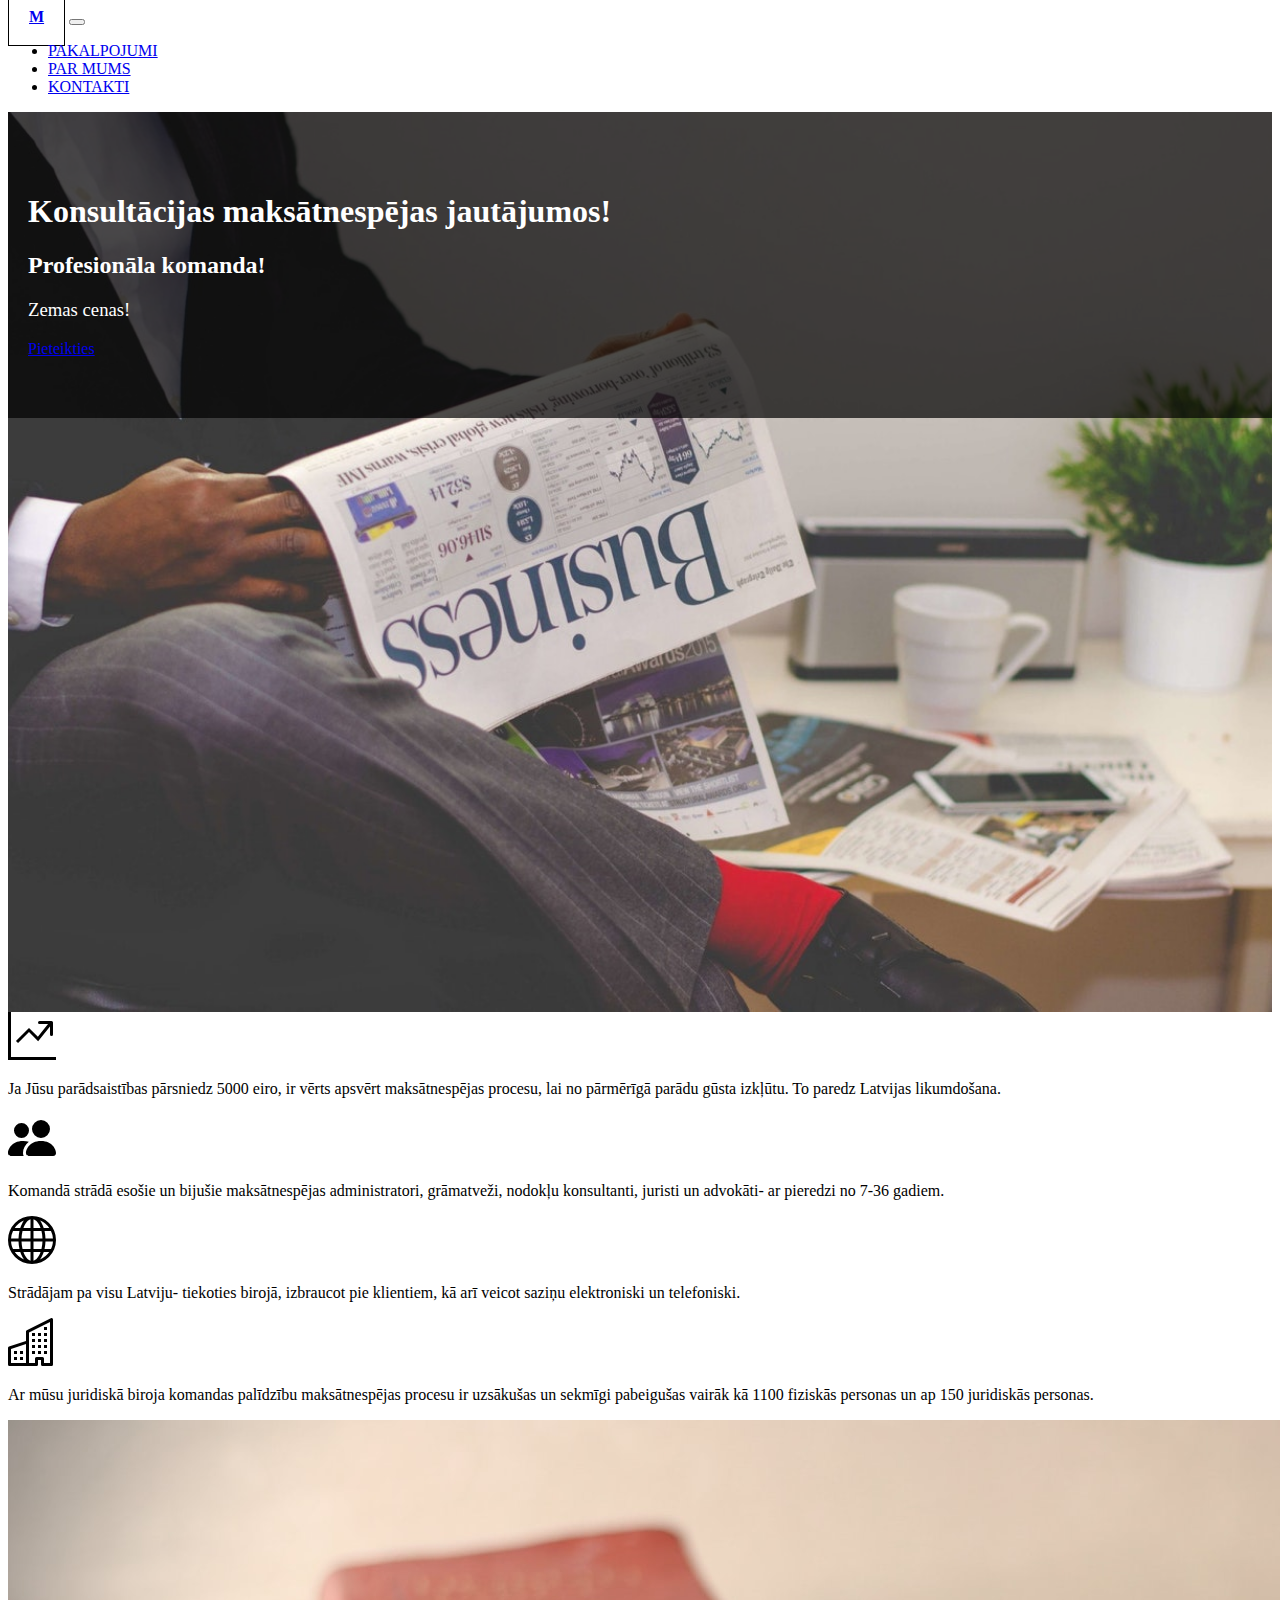
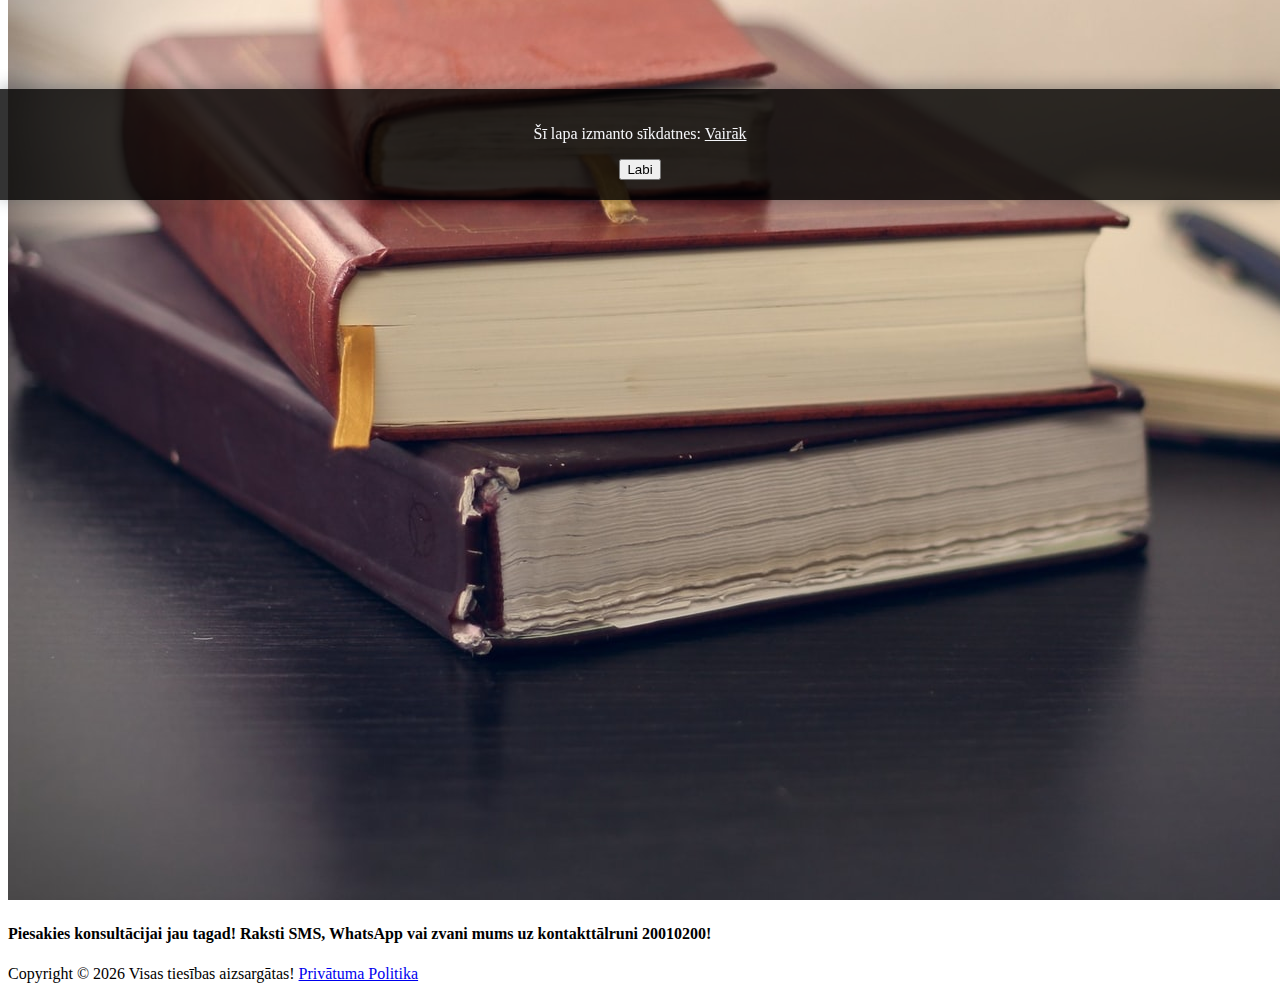
<file: index.html>
<!doctype html>
<html lang="lv">

<head>
    <!-- Required meta tags -->
    <meta charset="utf-8">
    <meta name="viewport" content="width=device-width, initial-scale=1, shrink-to-fit=no">

    <meta name="description"
        content="Kredītu, nodokļu  un citu parādu dzēšana , ja parādsaitības pārsniedz 5000eur. Maksātnespēja fiziskām un juridiskām personām no a-z. Profesionāla komanda un garantēts rezultāts. Bezmaksas konsultācijas. Katrai problēmai ir savs risinājums!">

    <meta name="keywords"
        content="Maksātnespēja, maksātnespējas, maksātnespējas pakalpojumi, maksātnespējas process, kredīti, kredītu apvienošana, uzņēmumu likvidācija, uzņēmumu dibināšana , SIA likvidācija, Uzņēmuma maksātnespēja, SIA maksātnespēja, grāmatvedības pakalpjumi, juridiskā palīdzība">

    <meta property="og:title" content="Maksātnespējaspakalpojumi">

    <link rel="stylesheet" href="styles.css">


    <!-- Bootstrap CSS -->
    <link rel="stylesheet" href="https://stackpath.bootstrapcdn.com/bootstrap/4.5.0/css/bootstrap.min.css"
        integrity="sha384-9aIt2nRpC12Uk9gS9baDl411NQApFmC26EwAOH8WgZl5MYYxFfc+NcPb1dKGj7Sk" crossorigin="anonymous">


    <!-- Global site tag (gtag.js) - Google Analytics -->
    <script async src="https://www.googletagmanager.com/gtag/js?id=UA-174896705-1"></script>
    <script>
        window.dataLayer = window.dataLayer || [];
        function gtag() { dataLayer.push(arguments); }
        gtag('js', new Date());

        gtag('config', 'UA-174896705-1');
    </script>


    <title>Maksātnespējas pakalpojumi</title>
</head>

<body>

    <nav class="navbar navbar-expand-lg navbar-light bg-light">
        <a class="navbar-brand" href="#">M</a>
        <button class="navbar-toggler" type="button" data-toggle="collapse" data-target="#navbarSupportedContent"
            aria-controls="navbarSupportedContent" aria-expanded="false" aria-label="Toggle navigation">
            <span class="navbar-toggler-icon"></span>
        </button>

        <div class="collapse navbar-collapse" id="navbarSupportedContent">
            <ul class="navbar-nav mr-auto">
                <li class="nav-item active">
                    <a class="nav-link" href="./pakalpojumi.html">Pakalpojumi</a>
                </li>
                <li class="nav-item">
                    <a class="nav-link" href="./par-mums.html">Par mums</a>
                </li>
                <li class="nav-item">
                    <a class="nav-link" href="./kontakti.html">Kontakti</a>
                </li>
            </ul>

        </div>
    </nav>

    <div class="jumbotron text-center" id="cta">
        <div class="container" id="cta-content">
            <h1>Konsultācijas maksātnespējas jautājumos!</h1>
            <h2>Profesionāla komanda!</h2>
            <h3>Zemas cenas!</h3>
            <a href="#forma" class="btn btn-danger btn-lg mt-3">Pieteikties</a>
        </div>
    </div>

    <div class="container">
        <div class="row">
            <div class="col-md-4">
                <svg width="3em" height="3em" viewBox="0 0 16 16" class="bi bi-graph-up mb-4" fill="currentColor"
                    xmlns="http://www.w3.org/2000/svg">
                    <path d="M0 0h1v16H0V0zm1 15h15v1H1v-1z" />
                    <path fill-rule="evenodd"
                        d="M14.39 4.312L10.041 9.75 7 6.707l-3.646 3.647-.708-.708L7 5.293 9.959 8.25l3.65-4.563.781.624z" />
                    <path fill-rule="evenodd"
                        d="M10 3.5a.5.5 0 0 1 .5-.5h4a.5.5 0 0 1 .5.5v4a.5.5 0 0 1-1 0V4h-3.5a.5.5 0 0 1-.5-.5z" />
                </svg>
                <p>Ja Jūsu parādsaistības pārsniedz 5000 eiro, ir vērts apsvērt maksātnespējas procesu, lai no pārmērīgā
                    parādu gūsta
                    izkļūtu. To paredz Latvijas likumdošana.</p>
            </div>

            <div class="col-md-4">
                <svg width="3em" height="3em" viewBox="0 0 16 16" class="bi bi-people-fill mb-4" fill="currentColor"
                    xmlns="http://www.w3.org/2000/svg">
                    <path fill-rule="evenodd"
                        d="M7 14s-1 0-1-1 1-4 5-4 5 3 5 4-1 1-1 1H7zm4-6a3 3 0 1 0 0-6 3 3 0 0 0 0 6zm-5.784 6A2.238 2.238 0 0 1 5 13c0-1.355.68-2.75 1.936-3.72A6.325 6.325 0 0 0 5 9c-4 0-5 3-5 4s1 1 1 1h4.216zM4.5 8a2.5 2.5 0 1 0 0-5 2.5 2.5 0 0 0 0 5z" />
                </svg>
                <p>Komandā strādā esošie un bijušie maksātnespējas administratori, grāmatveži, nodokļu konsultanti,
                    juristi un advokāti- ar
                    pieredzi no 7-36 gadiem.</p>
            </div>

            <div class="col-md-4">
                <svg width="3em" height="3em" viewBox="0 0 16 16" class="bi bi-globe mb-4" fill="currentColor"
                    xmlns="http://www.w3.org/2000/svg">
                    <path fill-rule="evenodd"
                        d="M1.018 7.5h2.49c.03-.877.138-1.718.312-2.5H1.674a6.958 6.958 0 0 0-.656 2.5zM2.255 4H4.09a9.266 9.266 0 0 1 .64-1.539 6.7 6.7 0 0 1 .597-.933A7.024 7.024 0 0 0 2.255 4zM8 0a8 8 0 1 0 0 16A8 8 0 0 0 8 0zm-.5 1.077c-.67.204-1.335.82-1.887 1.855-.173.324-.33.682-.468 1.068H7.5V1.077zM7.5 5H4.847a12.5 12.5 0 0 0-.338 2.5H7.5V5zm1 2.5V5h2.653c.187.765.306 1.608.338 2.5H8.5zm-1 1H4.51a12.5 12.5 0 0 0 .337 2.5H7.5V8.5zm1 2.5V8.5h2.99a12.495 12.495 0 0 1-.337 2.5H8.5zm-1 1H5.145c.138.386.295.744.468 1.068.552 1.035 1.218 1.65 1.887 1.855V12zm-2.173 2.472a6.695 6.695 0 0 1-.597-.933A9.267 9.267 0 0 1 4.09 12H2.255a7.024 7.024 0 0 0 3.072 2.472zM1.674 11H3.82a13.651 13.651 0 0 1-.312-2.5h-2.49c.062.89.291 1.733.656 2.5zm8.999 3.472A7.024 7.024 0 0 0 13.745 12h-1.834a9.278 9.278 0 0 1-.641 1.539 6.688 6.688 0 0 1-.597.933zM10.855 12H8.5v2.923c.67-.204 1.335-.82 1.887-1.855A7.98 7.98 0 0 0 10.855 12zm1.325-1h2.146c.365-.767.594-1.61.656-2.5h-2.49a13.65 13.65 0 0 1-.312 2.5zm.312-3.5h2.49a6.959 6.959 0 0 0-.656-2.5H12.18c.174.782.282 1.623.312 2.5zM11.91 4a9.277 9.277 0 0 0-.64-1.539 6.692 6.692 0 0 0-.597-.933A7.024 7.024 0 0 1 13.745 4h-1.834zm-1.055 0H8.5V1.077c.67.204 1.335.82 1.887 1.855.173.324.33.682.468 1.068z" />
                </svg>
                <p>Strādājam pa visu Latviju- tiekoties birojā, izbraucot pie klientiem, kā arī veicot saziņu
                    elektroniski un telefoniski.</p>
            </div>

            <div class="col-md-12">

                <svg width="3em" height="3em" viewBox="0 0 16 16" class="bi bi-building mb-4" fill="currentColor"
                    xmlns="http://www.w3.org/2000/svg">
                    <path fill-rule="evenodd"
                        d="M14.763.075A.5.5 0 0 1 15 .5v15a.5.5 0 0 1-.5.5h-3a.5.5 0 0 1-.5-.5V14h-1v1.5a.5.5 0 0 1-.5.5h-9a.5.5 0 0 1-.5-.5V10a.5.5 0 0 1 .342-.474L6 7.64V4.5a.5.5 0 0 1 .276-.447l8-4a.5.5 0 0 1 .487.022zM6 8.694L1 10.36V15h5V8.694zM7 15h2v-1.5a.5.5 0 0 1 .5-.5h2a.5.5 0 0 1 .5.5V15h2V1.309l-7 3.5V15z" />
                    <path
                        d="M2 11h1v1H2v-1zm2 0h1v1H4v-1zm-2 2h1v1H2v-1zm2 0h1v1H4v-1zm4-4h1v1H8V9zm2 0h1v1h-1V9zm-2 2h1v1H8v-1zm2 0h1v1h-1v-1zm2-2h1v1h-1V9zm0 2h1v1h-1v-1zM8 7h1v1H8V7zm2 0h1v1h-1V7zm2 0h1v1h-1V7zM8 5h1v1H8V5zm2 0h1v1h-1V5zm2 0h1v1h-1V5zm0-2h1v1h-1V3z" />
                </svg>
                <p>Ar mūsu juridiskā biroja komandas palīdzību maksātnespējas procesu ir uzsākušas un sekmīgi pabeigušas
                    vairāk kā 1100
                    fiziskās personas un ap 150 juridiskās personas.</p>
            </div>
        </div>
    </div>

    <div class="container-fluid">
        <img src="./images/home_2.jpg" class="img-fluid" alt="Responsive image" id="home-visuals">
    </div>


    <div class="jumbotron">

        <div class="container mt-4" id="forma">
            <h4 class="text-center">Piesakies konsultācijai jau tagad! Raksti SMS, WhatsApp vai zvani mums uz kontakttālruni 20010200!</h4>
      
        </div>
    </div>

    <footer class="footer mb-4">
        <div class="container text-center">
            <span class="text-muted">Copyright ©
                <script>document.write(new Date().getFullYear())</script> Visas tiesības aizsargātas! <a
                    href="./privatuma-politika.html">Privātuma Politika</a></span>
        </div>
    </footer>

    <div class="container text-center cookie-container">
        <p>
            Šī lapa izmanto sīkdatnes:
            <a href="./cookie.html">Vairāk</a>
        </p>

        <button class="cookie-btn btn btn-danger">
            Labi
        </button>
    </div>




    <!-- Optional JavaScript -->
    <!-- jQuery first, then Popper.js, then Bootstrap JS -->
    <script src="https://code.jquery.com/jquery-3.5.1.slim.min.js"
        integrity="sha384-DfXdz2htPH0lsSSs5nCTpuj/zy4C+OGpamoFVy38MVBnE+IbbVYUew+OrCXaRkfj"
        crossorigin="anonymous"></script>
    <script src="https://cdn.jsdelivr.net/npm/popper.js@1.16.0/dist/umd/popper.min.js"
        integrity="sha384-Q6E9RHvbIyZFJoft+2mJbHaEWldlvI9IOYy5n3zV9zzTtmI3UksdQRVvoxMfooAo"
        crossorigin="anonymous"></script>
    <script src="https://stackpath.bootstrapcdn.com/bootstrap/4.5.0/js/bootstrap.min.js"
        integrity="sha384-OgVRvuATP1z7JjHLkuOU7Xw704+h835Lr+6QL9UvYjZE3Ipu6Tp75j7Bh/kR0JKI"
        crossorigin="anonymous"></script>

    <script src="./app.js"></script>

    <script>
        const checkboxOne = document.querySelector("input[name=checkbox-one]");

        checkboxOne.addEventListener("change", function () {
            if (this.checked) {
                localStorage.setItem("chechbox-one", "true");
            } else {
                alert("Neapstiprinot datu apstrādi, mēs nevarēsim ar jums sazināties!");
            }
        });
    </script>
</body>

</html>
</file>
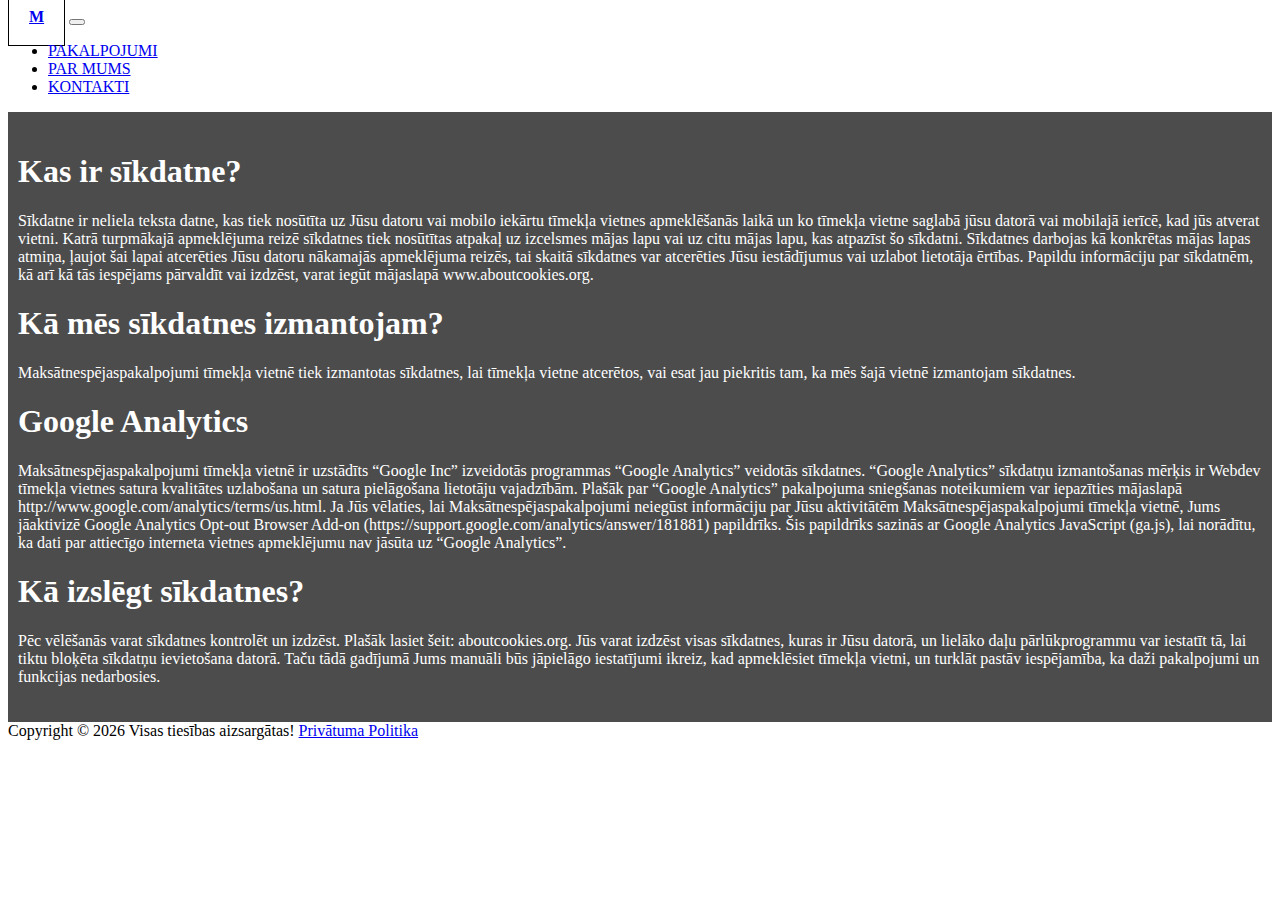
<file: cookie.html>
<!doctype html>
<html lang="lv">

<head>
    <!-- Required meta tags -->
    <meta charset="utf-8">
    <meta name="viewport" content="width=device-width, initial-scale=1, shrink-to-fit=no">

    <meta name="description"
        content="Kredītu, nodokļu  un citu parādu dzēšana , ja parādsaitības pārsniedz 5000eur. Maksātnespēja fiziskām un juridiskām personām no a-z. Profesionāla komanda un garantēts rezultāts. Bezmaksas konsultācijas. Katrai problēmai ir savs risinājums!">

    <meta name="keywords"
        content="Maksātnespēja, maksātnespējas, maksātnespējas pakalpojumi, maksātnespējas process, kredīti, kredītu apvienošana, uzņēmumu likvidācija, uzņēmumu dibināšana , SIA likvidācija, Uzņēmuma maksātnespēja, SIA maksātnespēja, grāmatvedības pakalpjumi, juridiskā palīdzība">

    <meta property="og:title" content="Maksātnespējaspakalpojumi">

    <link rel="stylesheet" href="styles.css">


    <!-- Bootstrap CSS -->
    <link rel="stylesheet" href="https://stackpath.bootstrapcdn.com/bootstrap/4.5.0/css/bootstrap.min.css"
        integrity="sha384-9aIt2nRpC12Uk9gS9baDl411NQApFmC26EwAOH8WgZl5MYYxFfc+NcPb1dKGj7Sk" crossorigin="anonymous">


    <!-- Global site tag (gtag.js) - Google Analytics -->
    <script async src="https://www.googletagmanager.com/gtag/js?id=UA-174896705-1"></script>
    <script>
        windo = window.dataLayer || [];
        function gtag() { dataLayer.push(arguments); }
        gtag('js', new Date());

        gtag('config', 'UA-174896705-1');
    </script>


    <title>Maksātnespējas pakalpojumi</title>
</head>

<body>

    <nav class="navbar navbar-expand-lg navbar-light bg-light">
        <a class="navbar-brand" href="./index.html">M</a>
        <button class="navbar-toggler" type="button" data-toggle="collapse" data-target="#navbarSupportedContent"
            aria-controls="navbarSupportedContent" aria-expanded="false" aria-label="Toggle navigation">
            <span class="navbar-toggler-icon"></span>
        </button>

        <div class="collapse navbar-collapse" id="navbarSupportedContent">
            <ul class="navbar-nav mr-auto">
                <li class="nav-item active">
                    <a class="nav-link" href="./pakalpojumi.html">Pakalpojumi</a>
                </li>
                <li class="nav-item">
                    <a class="nav-link" href="./par-mums.html">Par mums</a>
                </li>
                <li class="nav-item">
                    <a class="nav-link" href="./kontakti.html">Kontakti</a>
                </li>
            </ul>

        </div>
    </nav>

    <div class="container" id="cta-content-privacy">
        <h1>Kas ir sīkdatne?</h1>
        <p>Sīkdatne ir neliela teksta datne, kas tiek nosūtīta uz Jūsu datoru vai mobilo iekārtu tīmekļa vietnes
            apmeklēšanās laikā
            un ko tīmekļa vietne saglabā jūsu datorā vai mobilajā ierīcē, kad jūs atverat vietni. Katrā turpmākajā
            apmeklējuma reizē
            sīkdatnes tiek nosūtītas atpakaļ uz izcelsmes mājas lapu vai uz citu mājas lapu, kas atpazīst šo
            sīkdatni. Sīkdatnes
            darbojas kā konkrētas mājas lapas atmiņa, ļaujot šai lapai atcerēties Jūsu datoru nākamajās apmeklējuma
            reizēs, tai
            skaitā sīkdatnes var atcerēties Jūsu iestādījumus vai uzlabot lietotāja ērtības. Papildu informāciju par
            sīkdatnēm, kā
            arī kā tās iespējams pārvaldīt vai izdzēst, varat iegūt mājaslapā www.aboutcookies.org.</p>

        <h1>Kā mēs sīkdatnes izmantojam?</h1>

        <p>Maksātnespējaspakalpojumi tīmekļa vietnē tiek izmantotas sīkdatnes, lai tīmekļa vietne atcerētos, vai esat
            jau piekritis
            tam, ka mēs šajā
            vietnē izmantojam sīkdatnes.</p>

        <h1>Google Analytics</h1>

        <p>Maksātnespējaspakalpojumi tīmekļa vietnē ir uzstādīts “Google Inc” izveidotās programmas “Google
            Analytics” veidotās
            sīkdatnes. “Google
            Analytics” sīkdatņu izmantošanas mērķis ir Webdev tīmekļa vietnes satura kvalitātes uzlabošana un satura
            pielāgošana
            lietotāju vajadzībām. Plašāk par “Google Analytics” pakalpojuma sniegšanas noteikumiem var iepazīties
            mājaslapā
            http://www.google.com/analytics/terms/us.html.

            Ja Jūs vēlaties, lai Maksātnespējaspakalpojumi neiegūst informāciju par Jūsu aktivitātēm
            Maksātnespējaspakalpojumi tīmekļa
            vietnē, Jums
            jāaktivizē Google
            Analytics Opt-out Browser Add-on (https://support.google.com/analytics/answer/181881) papildrīks. Šis
            papildrīks sazinās
            ar Google Analytics JavaScript (ga.js), lai norādītu, ka dati par attiecīgo interneta vietnes
            apmeklējumu nav jāsūta uz
            “Google Analytics”.</p>

        <h1>Kā izslēgt sīkdatnes?</h1>

        <p>Pēc vēlēšanās varat sīkdatnes kontrolēt un izdzēst. Plašāk lasiet šeit: aboutcookies.org. Jūs varat
            izdzēst visas
            sīkdatnes, kuras ir Jūsu datorā, un lielāko daļu pārlūkprogrammu var iestatīt tā, lai tiktu bloķēta
            sīkdatņu ievietošana
            datorā. Taču tādā gadījumā Jums manuāli būs jāpielāgo iestatījumi ikreiz, kad apmeklēsiet tīmekļa
            vietni, un turklāt
            pastāv iespējamība, ka daži pakalpojumi un funkcijas nedarbosies.</p>
    </div>

    <footer class="footer mb-4">
        <div class="container text-center">
            <span class="text-muted">Copyright ©
                <script>document.write(new Date().getFullYear())</script> Visas tiesības aizsargātas! <a
                    href="./privatuma-politika.html">Privātuma Politika</a></span>
        </div>
    </footer>



    <!-- Optional JavaScript -->
    <!-- jQuery first, then Popper.js, then Bootstrap JS -->
    <script src="https://code.jquery.com/jquery-3.5.1.slim.min.js"
        integrity="sha384-DfXdz2htPH0lsSSs5nCTpuj/zy4C+OGpamoFVy38MVBnE+IbbVYUew+OrCXaRkfj"
        crossorigin="anonymous"></script>
    <script src="https://cdn.jsdelivr.net/npm/popper.js@1.16.0/dist/umd/popper.min.js"
        integrity="sha384-Q6E9RHvbIyZFJoft+2mJbHaEWldlvI9IOYy5n3zV9zzTtmI3UksdQRVvoxMfooAo"
        crossorigin="anonymous"></script>
    <script src="https://stackpath.bootstrapcdn.com/bootstrap/4.5.0/js/bootstrap.min.js"
        integrity="sha384-OgVRvuATP1z7JjHLkuOU7Xw704+h835Lr+6QL9UvYjZE3Ipu6Tp75j7Bh/kR0JKI"
        crossorigin="anonymous"></script>

    <script src="./app.js"></script>
</body>

</html>
</file>
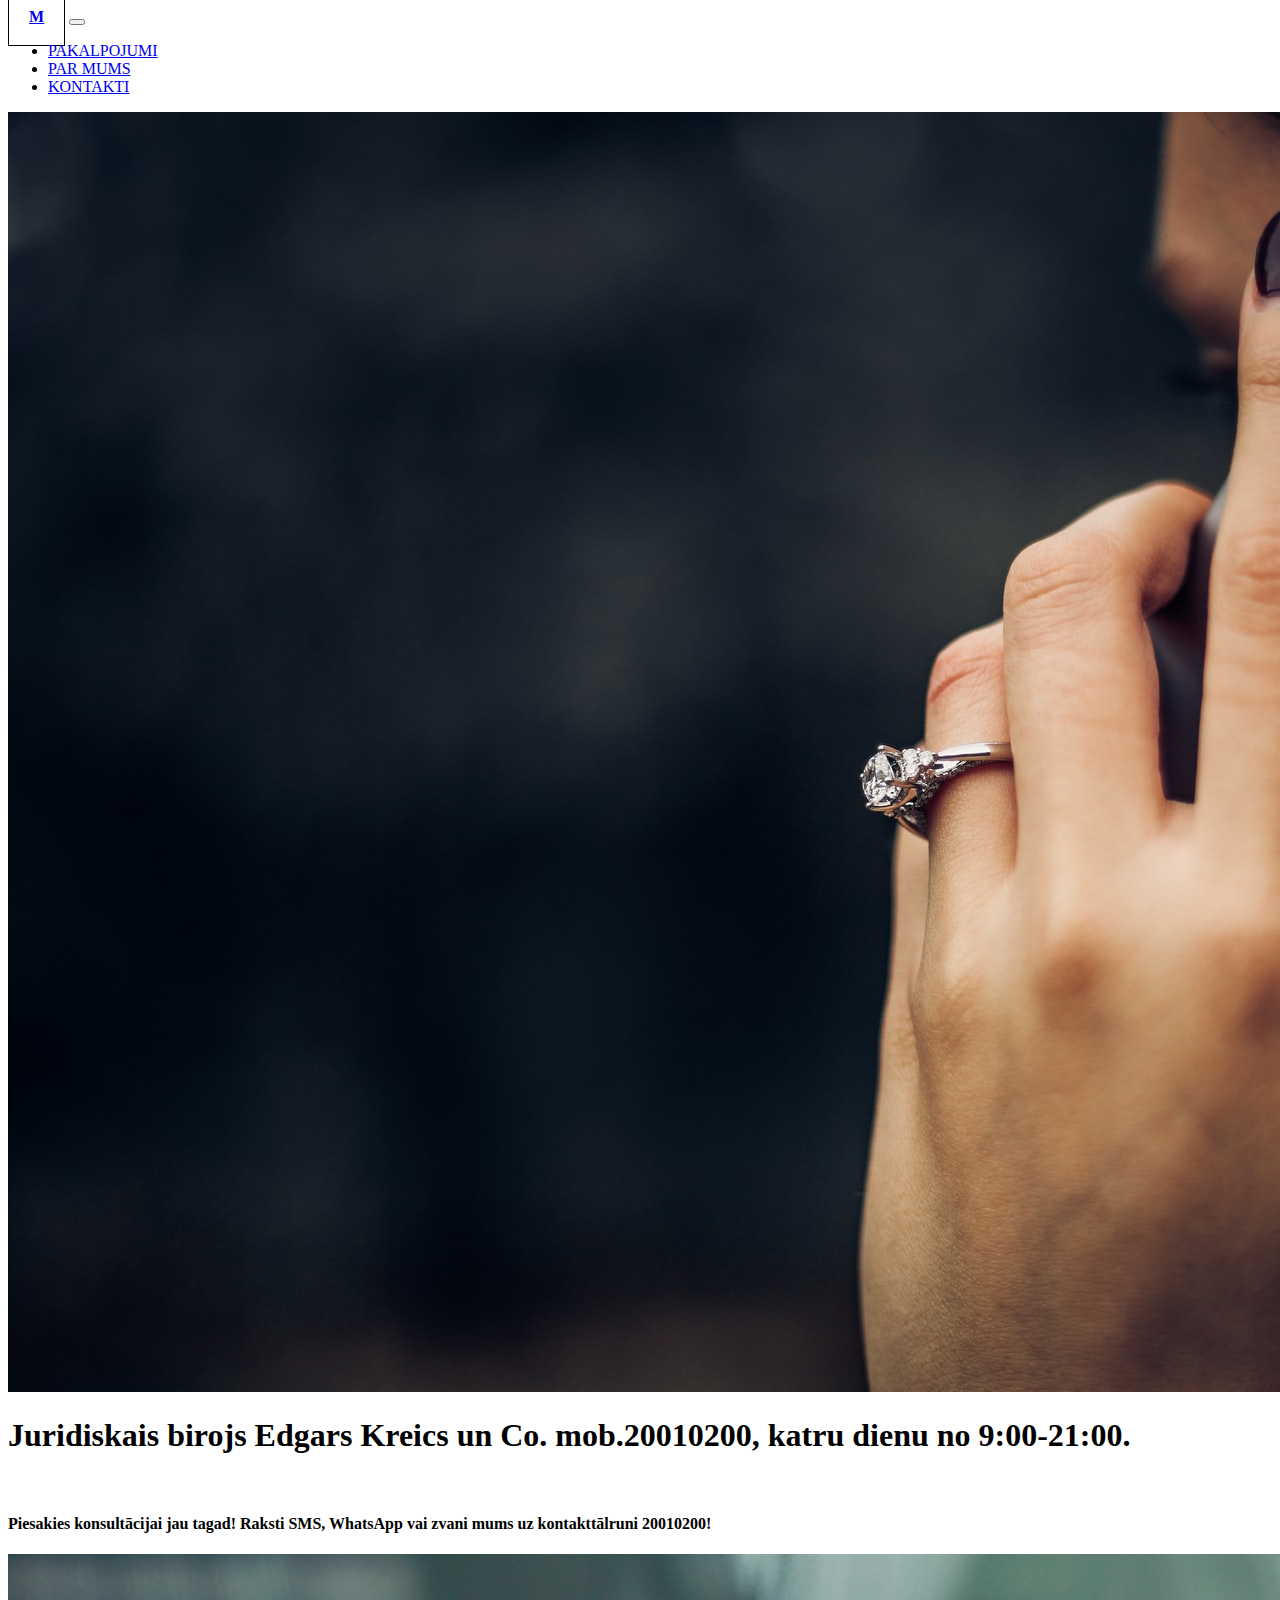
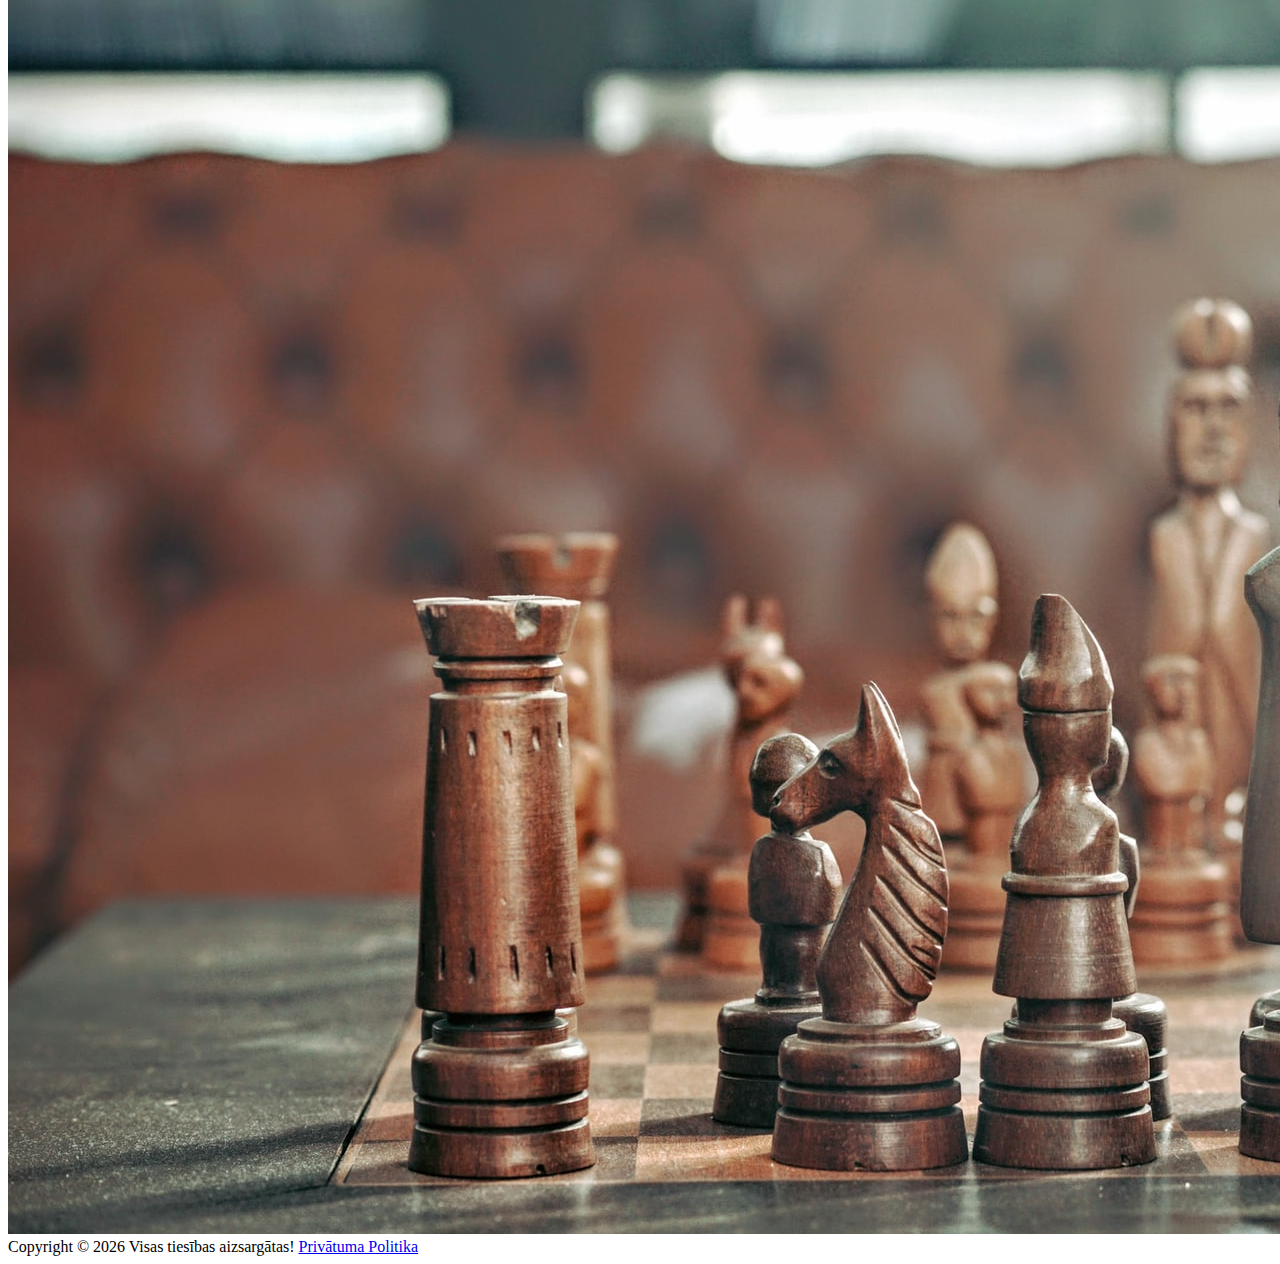
<file: kontakti.html>
<!doctype html>
<html lang="lv">

<head>
    <!-- Required meta tags -->
    <meta charset="utf-8">
    <meta name="viewport" content="width=device-width, initial-scale=1, shrink-to-fit=no">

    <link rel="stylesheet" href="styles.css">

    <meta name="description"
        content="Kredītu, nodokļu  un citu parādu dzēšana , ja parādsaitības pārsniedz 5000eur. Maksātnespēja fiziskām un juridiskām personām no a-z. Profesionāla komanda un garantēts rezultāts. Bezmaksas konsultācijas. Katrai problēmai ir savs risinājums!">

    <meta name="keywords"
        content="Maksātnespēja, maksātnespējas, maksātnespējas pakalpojumi, maksātnespējas process, kredīti, kredītu apvienošana, uzņēmumu likvidācija, uzņēmumu dibināšana , SIA likvidācija, Uzņēmuma maksātnespēja, SIA maksātnespēja, grāmatvedības pakalpjumi, juridiskā palīdzība">

    <meta property="og:title" content="Maksātnespējaspakalpojumi">


    <!-- Bootstrap CSS -->
    <link rel="stylesheet" href="https://stackpath.bootstrapcdn.com/bootstrap/4.5.0/css/bootstrap.min.css"
        integrity="sha384-9aIt2nRpC12Uk9gS9baDl411NQApFmC26EwAOH8WgZl5MYYxFfc+NcPb1dKGj7Sk" crossorigin="anonymous">

    <!-- Global site tag (gtag.js) - Google Analytics -->
    <script async src="https://www.googletagmanager.com/gtag/js?id=UA-174896705-1"></script>
    <script>
        dataLayer = window.dataLayer || [];
        function gtag() { dataLayer.push(arguments); }
        gtag('js', new Date());

        gtag('config', 'UA-174896705-1');
    </script>


    <title>Maksātnespējas pakalpojumi - Pakalpojumi</title>
</head>

<body>

    <nav class="navbar navbar-expand-lg navbar-light bg-light">
        <a class="navbar-brand" href="./index.html">M</a>
        <button class="navbar-toggler" type="button" data-toggle="collapse" data-target="#navbarSupportedContent"
            aria-controls="navbarSupportedContent" aria-expanded="false" aria-label="Toggle navigation">
            <span class="navbar-toggler-icon"></span>
        </button>

        <div class="collapse navbar-collapse" id="navbarSupportedContent">
            <ul class="navbar-nav mr-auto">
                <li class="nav-item">
                    <a class="nav-link" href="./pakalpojumi.html">Pakalpojumi</a>
                </li>
                <li class="nav-item">
                    <a class="nav-link" href="./par-mums.html">Par mums</a>
                </li>
                <li class="nav-item active">
                    <a class="nav-link" href="#">Kontakti</a>
                </li>
            </ul>

        </div>
    </nav>

    <img src="./images/contacts-image.jpg" class="img-fluid" alt="Responsive image">

    <div class="container mt-5 mb-5">
<!--         <div class="jumbotron">
            <h1 class="mb-5">Kontakti</h1>

            <h5 class="mb-4">SIA "Maksātnespējas pakalpojumi"
            </h5>

            <h5 class="mb-4">Reģistrācijas numurs: 42103112153</h5>

            <h5 class="mb-4"><svg width="1em" height="1em" viewBox="0 0 16 16" class="bi bi-phone-fill"
                    fill="currentColor" xmlns="http://www.w3.org/2000/svg">
                    <path fill-rule="evenodd"
                        d="M3 2a2 2 0 0 1 2-2h6a2 2 0 0 1 2 2v12a2 2 0 0 1-2 2H5a2 2 0 0 1-2-2V2zm6 11a1 1 0 1 1-2 0 1 1 0 0 1 2 0z" />
                </svg> Kontakttālrunis: 20010200</h5>

            <h5 class="mb-4"><svg width="1em" height="1em" viewBox="0 0 16 16" class="bi bi-envelope-fill"
                    fill="currentColor" xmlns="http://www.w3.org/2000/svg">
                    <path fill-rule="evenodd"
                        d="M.05 3.555A2 2 0 0 1 2 2h12a2 2 0 0 1 1.95 1.555L8 8.414.05 3.555zM0 4.697v7.104l5.803-3.558L0 4.697zM6.761 8.83l-6.57 4.027A2 2 0 0 0 2 14h12a2 2 0 0 0 1.808-1.144l-6.57-4.027L8 9.586l-1.239-.757zm3.436-.586L16 11.801V4.697l-5.803 3.546z" />
                </svg> Elektroniskā pasta adrese: <br>maksatnespejaspakalpojumi@gmail.com</h5>

            <h5><svg width="1em" height="1em" viewBox="0 0 16 16" class="bi bi-globe" fill="currentColor"
                    xmlns="http://www.w3.org/2000/svg">
                    <path fill-rule="evenodd"
                        d="M1.018 7.5h2.49c.03-.877.138-1.718.312-2.5H1.674a6.958 6.958 0 0 0-.656 2.5zM2.255 4H4.09a9.266 9.266 0 0 1 .64-1.539 6.7 6.7 0 0 1 .597-.933A7.024 7.024 0 0 0 2.255 4zM8 0a8 8 0 1 0 0 16A8 8 0 0 0 8 0zm-.5 1.077c-.67.204-1.335.82-1.887 1.855-.173.324-.33.682-.468 1.068H7.5V1.077zM7.5 5H4.847a12.5 12.5 0 0 0-.338 2.5H7.5V5zm1 2.5V5h2.653c.187.765.306 1.608.338 2.5H8.5zm-1 1H4.51a12.5 12.5 0 0 0 .337 2.5H7.5V8.5zm1 2.5V8.5h2.99a12.495 12.495 0 0 1-.337 2.5H8.5zm-1 1H5.145c.138.386.295.744.468 1.068.552 1.035 1.218 1.65 1.887 1.855V12zm-2.173 2.472a6.695 6.695 0 0 1-.597-.933A9.267 9.267 0 0 1 4.09 12H2.255a7.024 7.024 0 0 0 3.072 2.472zM1.674 11H3.82a13.651 13.651 0 0 1-.312-2.5h-2.49c.062.89.291 1.733.656 2.5zm8.999 3.472A7.024 7.024 0 0 0 13.745 12h-1.834a9.278 9.278 0 0 1-.641 1.539 6.688 6.688 0 0 1-.597.933zM10.855 12H8.5v2.923c.67-.204 1.335-.82 1.887-1.855A7.98 7.98 0 0 0 10.855 12zm1.325-1h2.146c.365-.767.594-1.61.656-2.5h-2.49a13.65 13.65 0 0 1-.312 2.5zm.312-3.5h2.49a6.959 6.959 0 0 0-.656-2.5H12.18c.174.782.282 1.623.312 2.5zM11.91 4a9.277 9.277 0 0 0-.64-1.539 6.692 6.692 0 0 0-.597-.933A7.024 7.024 0 0 1 13.745 4h-1.834zm-1.055 0H8.5V1.077c.67.204 1.335.82 1.887 1.855.173.324.33.682.468 1.068z" />
                </svg> Adrese: Rīgas centrā, Liepājā, Saldū un citās pilsētās.</h5>
        </div> -->

        <h1>Juridiskais birojs Edgars Kreics un Co.
mob.20010200, katru dienu no 9:00-21:00.</h1>

        <br />
        <div class="container mt-4">
            <h4 class="text-center">Piesakies konsultācijai jau tagad! Raksti SMS, WhatsApp vai zvani mums uz kontakttālruni 20010200!</h4>
      
        </div>
    </div>

    <img src="./images/services-image-2.jpg" class="img-fluid" alt="Responsive image">

    <footer class="footer mb-4 mt-4">
        <div class="container text-center">
            <span class="text-muted">Copyright ©
                <script>document.write(new Date().getFullYear())</script> Visas tiesības aizsargātas! <a
                    href="./privatuma-politika.html">Privātuma Politika</a></span>
        </div>
    </footer>

    <!-- Optional JavaScript -->
    <!-- jQuery first, then Popper.js, then Bootstrap JS -->
    <script src="https://code.jquery.com/jquery-3.5.1.slim.min.js"
        integrity="sha384-DfXdz2htPH0lsSSs5nCTpuj/zy4C+OGpamoFVy38MVBnE+IbbVYUew+OrCXaRkfj"
        crossorigin="anonymous"></script>
    <script src="https://cdn.jsdelivr.net/npm/popper.js@1.16.0/dist/umd/popper.min.js"
        integrity="sha384-Q6E9RHvbIyZFJoft+2mJbHaEWldlvI9IOYy5n3zV9zzTtmI3UksdQRVvoxMfooAo"
        crossorigin="anonymous"></script>
    <script src="https://stackpath.bootstrapcdn.com/bootstrap/4.5.0/js/bootstrap.min.js"
        integrity="sha384-OgVRvuATP1z7JjHLkuOU7Xw704+h835Lr+6QL9UvYjZE3Ipu6Tp75j7Bh/kR0JKI"
        crossorigin="anonymous"></script>

    <script src="./app.js"></script>

    <script>
        const che        ySelector("input[name=checkbox-two]");

        checkboxTwo.addEventListenefunction() {
            if (this.checked) {
                localStorage.setItem("chechbox-two", "true");
            } else {
                alert("Neapstiprinot datu apstrādi, mēs nevarēsim ar jums sazināties!");
            }
        });

    </script>
</body>

</html>
</file>
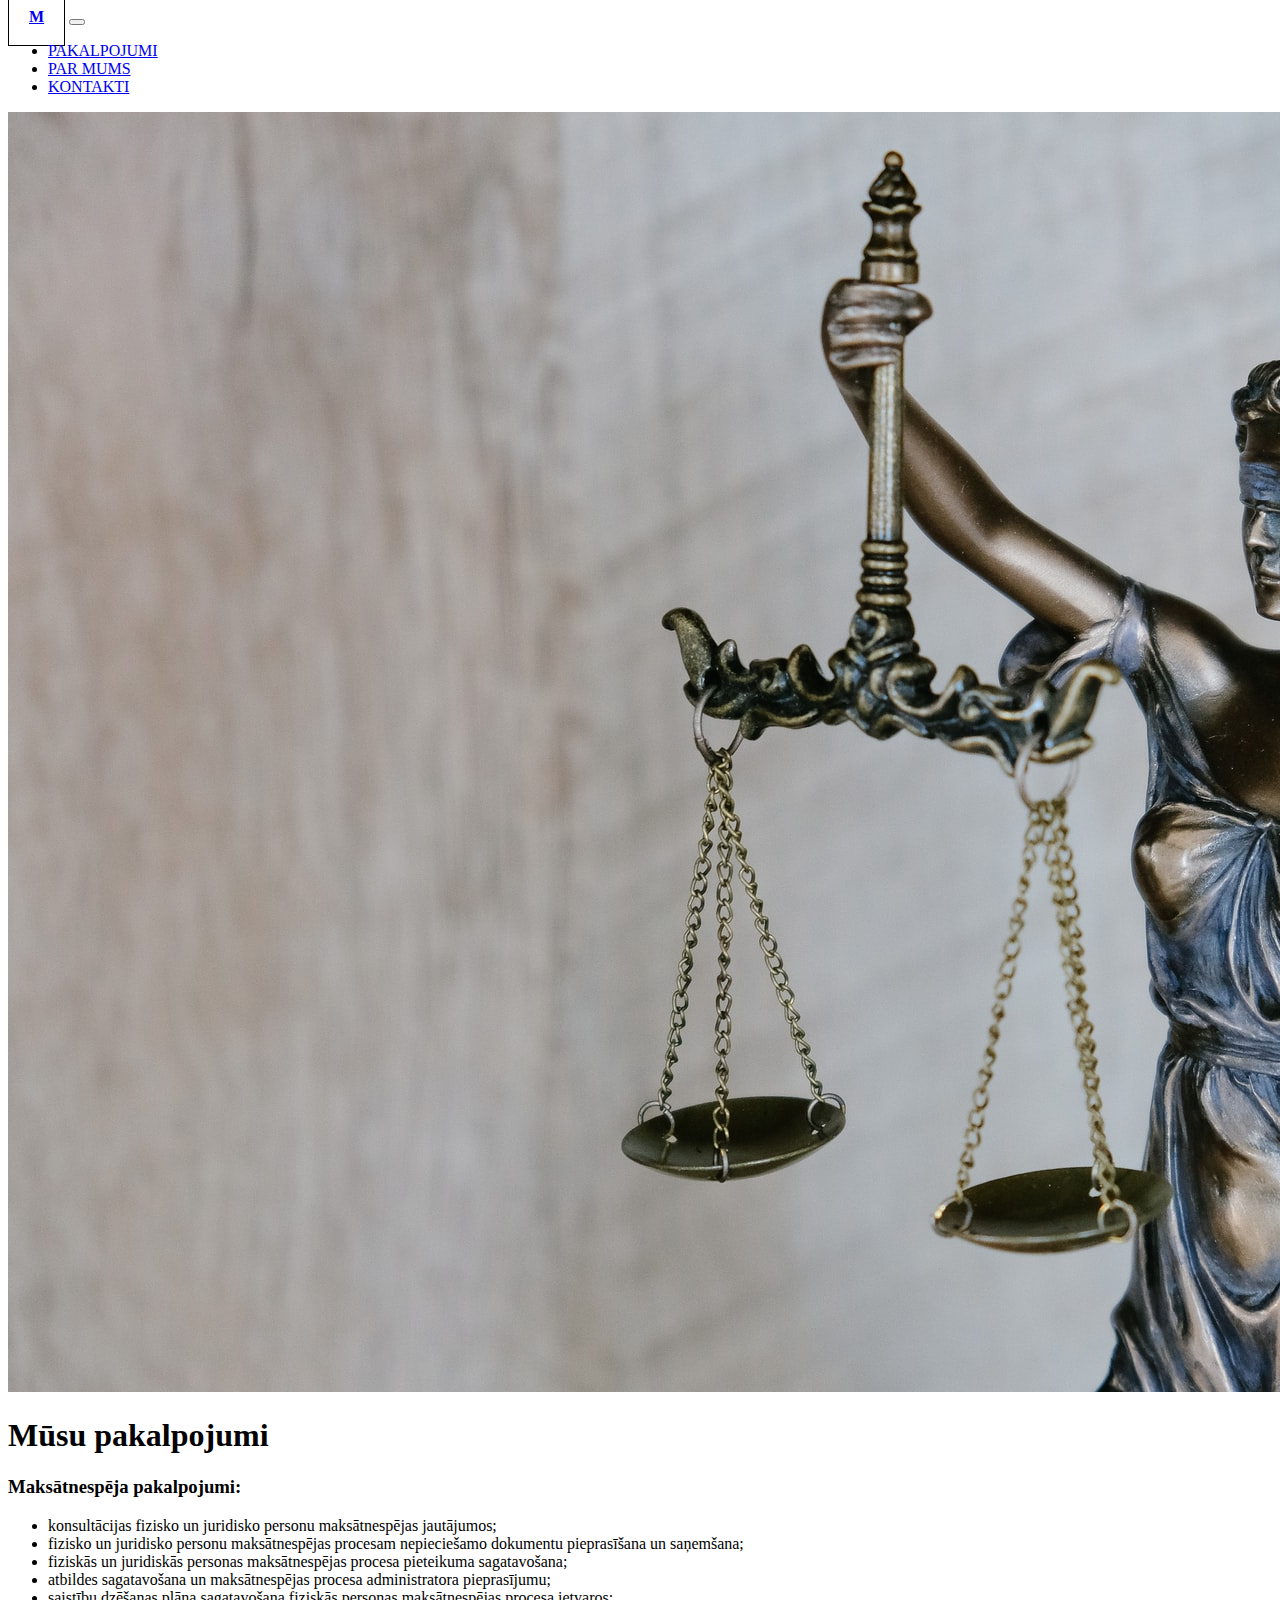
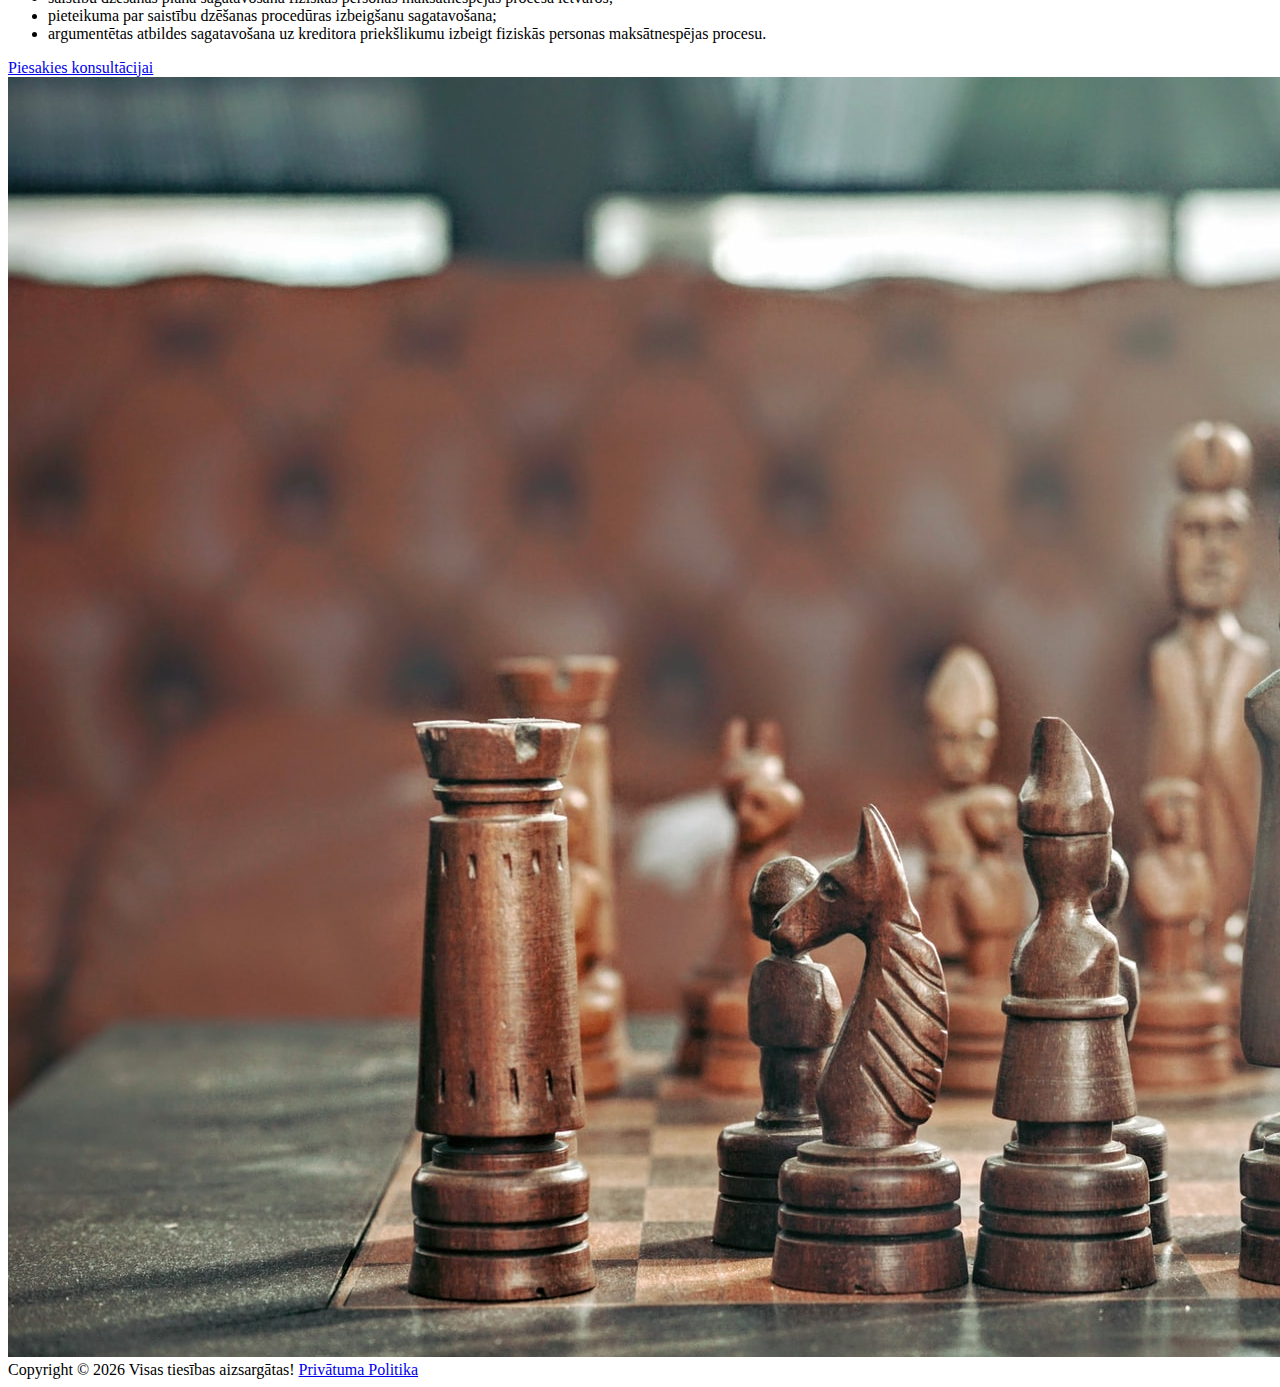
<file: pakalpojumi.html>
<!doctype html>
<html lang="lv">

<head>
    <!-- Required meta tags -->
    <meta charset="utf-8">
    <meta name="viewport" content="width=device-width, initial-scale=1, shrink-to-fit=no">

    <link rel="stylesheet" href="styles.css">

    <meta name="description"
        content="Kredītu, nodokļu  un citu parādu dzēšana , ja parādsaitības pārsniedz 5000eur. Maksātnespēja fiziskām un juridiskām personām no a-z. Profesionāla komanda un garantēts rezultāts. Bezmaksas konsultācijas. Katrai problēmai ir savs risinājums!">

    <meta name="keywords"
        content="Maksātnespēja, maksātnespējas, maksātnespējas pakalpojumi, maksātnespējas process, kredīti, kredītu apvienošana, uzņēmumu likvidācija, uzņēmumu dibināšana , SIA likvidācija, Uzņēmuma maksātnespēja, SIA maksātnespēja, grāmatvedības pakalpjumi, juridiskā palīdzība">

    <meta property="og:title" content="Maksātnespējaspakalpojumi">


    <!-- Bootstrap CSS -->
    <link rel="stylesheet" href="https://stackpath.bootstrapcdn.com/bootstrap/4.5.0/css/bootstrap.min.css"
        integrity="sha384-9aIt2nRpC12Uk9gS9baDl411NQApFmC26EwAOH8WgZl5MYYxFfc+NcPb1dKGj7Sk" crossorigin="anonymous">


    <!-- Global site tag (gtag.js) - Google Analytics -->
    <script async src="https://www.googletagmanager.com/gtag/js?id=UA-174896705-1"></script>
    <script>
        ataLayer = window.dataLayer || [];
        function gtag() { dataLayer.push(arguments); }
        gtag('js', new Date());

        gtag('config', 'UA-174896705-1');
    </script>


    <title>Maksātnespējas pakalpojumi - Pakalpojumi</title>
</head>

<body>

    <nav class="navbar navbar-expand-lg navbar-light bg-light">
        <a class="navbar-brand" href="./index.html">M</a>
        <button class="navbar-toggler" type="button" data-toggle="collapse" data-target="#navbarSupportedContent"
            aria-controls="navbarSupportedContent" aria-expanded="false" aria-label="Toggle navigation">
            <span class="navbar-toggler-icon"></span>
        </button>

        <div class="collapse navbar-collapse" id="navbarSupportedContent">
            <ul class="navbar-nav mr-auto">
                <li class="nav-item active">
                    <a class="nav-link" href="#">Pakalpojumi</a>
                </li>
                <li class="nav-item">
                    <a class="nav-link" href="./par-mums.html">Par mums</a>
                </li>
                <li class="nav-item">
                    <a class="nav-link" href="./kontakti.html">Kontakti</a>
                </li>
            </ul>

        </div>
    </nav>

    <img src="./images/services-image.jpg" class="img-fluid" alt="Responsive image">

    <div class="container">
        <div class="jumbotron">
            <h1>Mūsu pakalpojumi</h1>

            <h3 class="mt-5">Maksātnespēja pakalpojumi:</h3>
            <ul>
                <li>
                    konsultācijas fizisko un juridisko personu maksātnespējas jautājumos;
                </li>
                <li>fizisko un juridisko personu maksātnespējas procesam nepieciešamo dokumentu pieprasīšana un
                    saņemšana;
                </li>
                <li>fiziskās un juridiskās personas maksātnespējas procesa pieteikuma sagatavošana;</li>
                <li>atbildes sagatavošana un maksātnespējas procesa administratora pieprasījumu;</li>
                <li>saistību dzēšanas plāna sagatavošana fiziskās personas maksātnespējas procesa ietvaros;</li>
                <li>pieteikuma par saistību dzēšanas procedūras izbeigšanu sagatavošana;</li>
                <li>argumentētas atbildes sagatavošana uz kreditora priekšlikumu izbeigt fiziskās personas
                    maksātnespējas
                    procesu.</li>
<!--                 <li>Pārstāvniecība uz pilnvaras pamata maksātnespējas procesā- tiesā, pie maksātnespējas administratora
                    u.c.
                </li> -->
            </ul>

<!--             <h3 class="mt-5">Juridiskie pakalpojumi:</h3>
            <p>Visa veida dokumenta sagatavošana Uzņēmumu reģistram un Valsts ieņēmumu dienestam:</p>
            <ul>
                <li>
                    SIA, akaciju sabiedrību, biedrību, nodibinājumu un citu juridisku personu dibināšana.
                </li>
                <li>SIA, akaciju sabiedrību, biedrību, nodibinājumu un citu juridisku personu izmaiņu sagatavošana un
                    reģistrēšana.
                </li>
                <li>SIA, akciju sabiedrību, biedrību, nodibinājumu un citu juridisku personu likvidācija.</li>
                <li>SIA iegāde un pārdošana;</li>
                <li>Atskaišu, pārskatu sagatavošana un paskaidrojumu sniegšana VID.</li>
                <li>PVN iesnieguma sagatavošana</li>
                <li>Pārstāvniecība tiesā, VID un Uzņemumu reģistrā uz pilnvaras pamata.</li>
                <li>Darba tiesības, darba drošība un citi pakalpojumi.
                </li>
            </ul>

            <h3 class="mt-5">Grāmatvedības pakalpojumi:</h3>
            <ul>
                <li>
                    Visa veida grāmatvedības pakalpojumi un konsultācijas fiziskām un juridiskām personām.
                </li>
                <li>Nodokļu konsultācijas.
                </li>
            </ul> -->
        </div>

        <a href="./kontakti.html" class="btn btn-danger btn-lg btn-block mb-5">Piesakies konsultācijai</a>
    </div>

    <img src="./images/services-image-2.jpg" class="img-fluid" alt="Responsive image">

    <footer class="footer mb-4 mt-4">
        <div class="container text-center">
            <span class="text-muted">Copyright ©
                <script>document.write(new Date().getFullYear())</script> Visas tiesības aizsargātas! <a
                    href="./privatuma-politika.html">Privātuma Politika</a></span>
        </div>
    </footer>

    <!-- Optional JavaScript -->
    <!-- jQuery first, then Popper.js, then Bootstrap JS -->
    <script src="https://code.jquery.com/jquery-3.5.1.slim.min.js"
        integrity="sha384-DfXdz2htPH0lsSSs5nCTpuj/zy4C+OGpamoFVy38MVBnE+IbbVYUew+OrCXaRkfj"
        crossorigin="anonymous"></script>
    <script src="https://cdn.jsdelivr.net/npm/popper.js@1.16.0/dist/umd/popper.min.js"
        integrity="sha384-Q6E9RHvbIyZFJoft+2mJbHaEWldlvI9IOYy5n3zV9zzTtmI3UksdQRVvoxMfooAo"
        crossorigin="anonymous"></script>
    <script src="https://stackpath.bootstrapcdn.com/bootstrap/4.5.0/js/bootstrap.min.js"
        integrity="sha384-OgVRvuATP1z7JjHLkuOU7Xw704+h835Lr+6QL9UvYjZE3Ipu6Tp75j7Bh/kR0JKI"
        crossorigin="anonymous"></script>
</body>

</html>
</file>
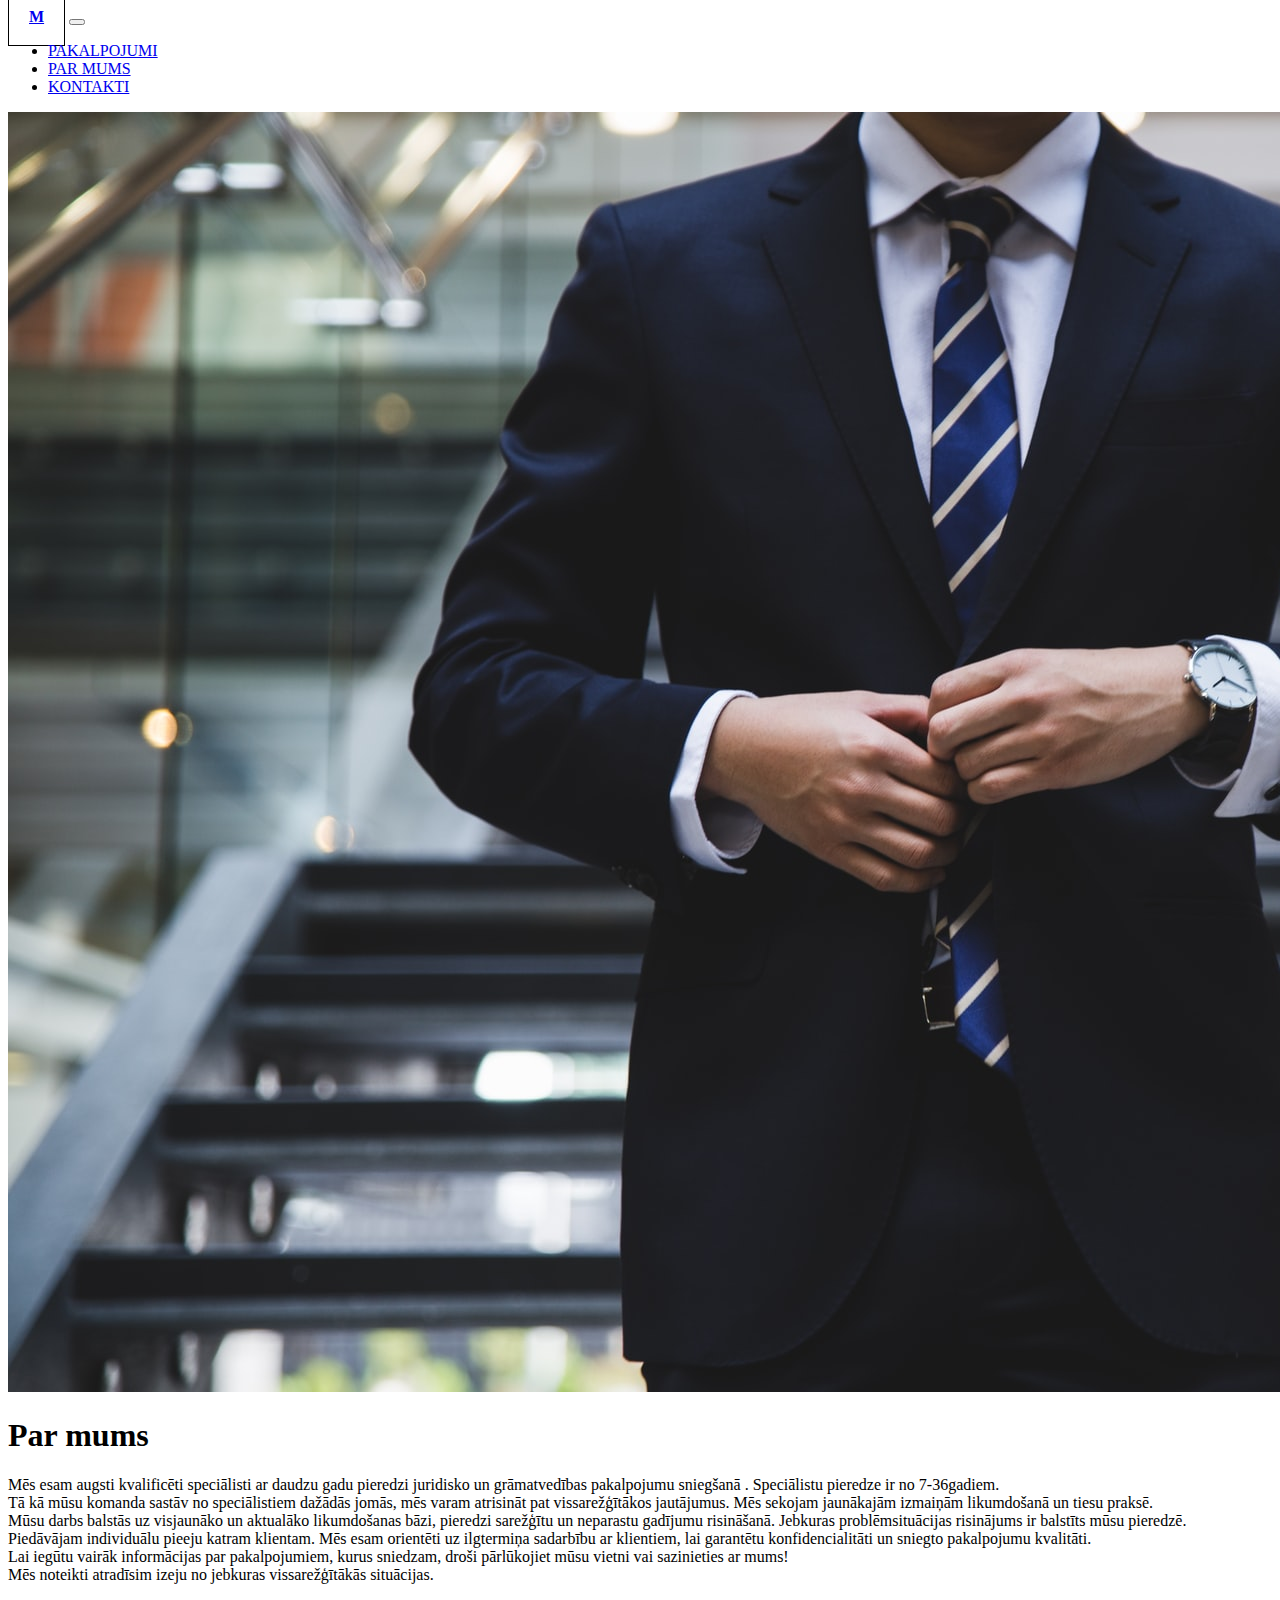
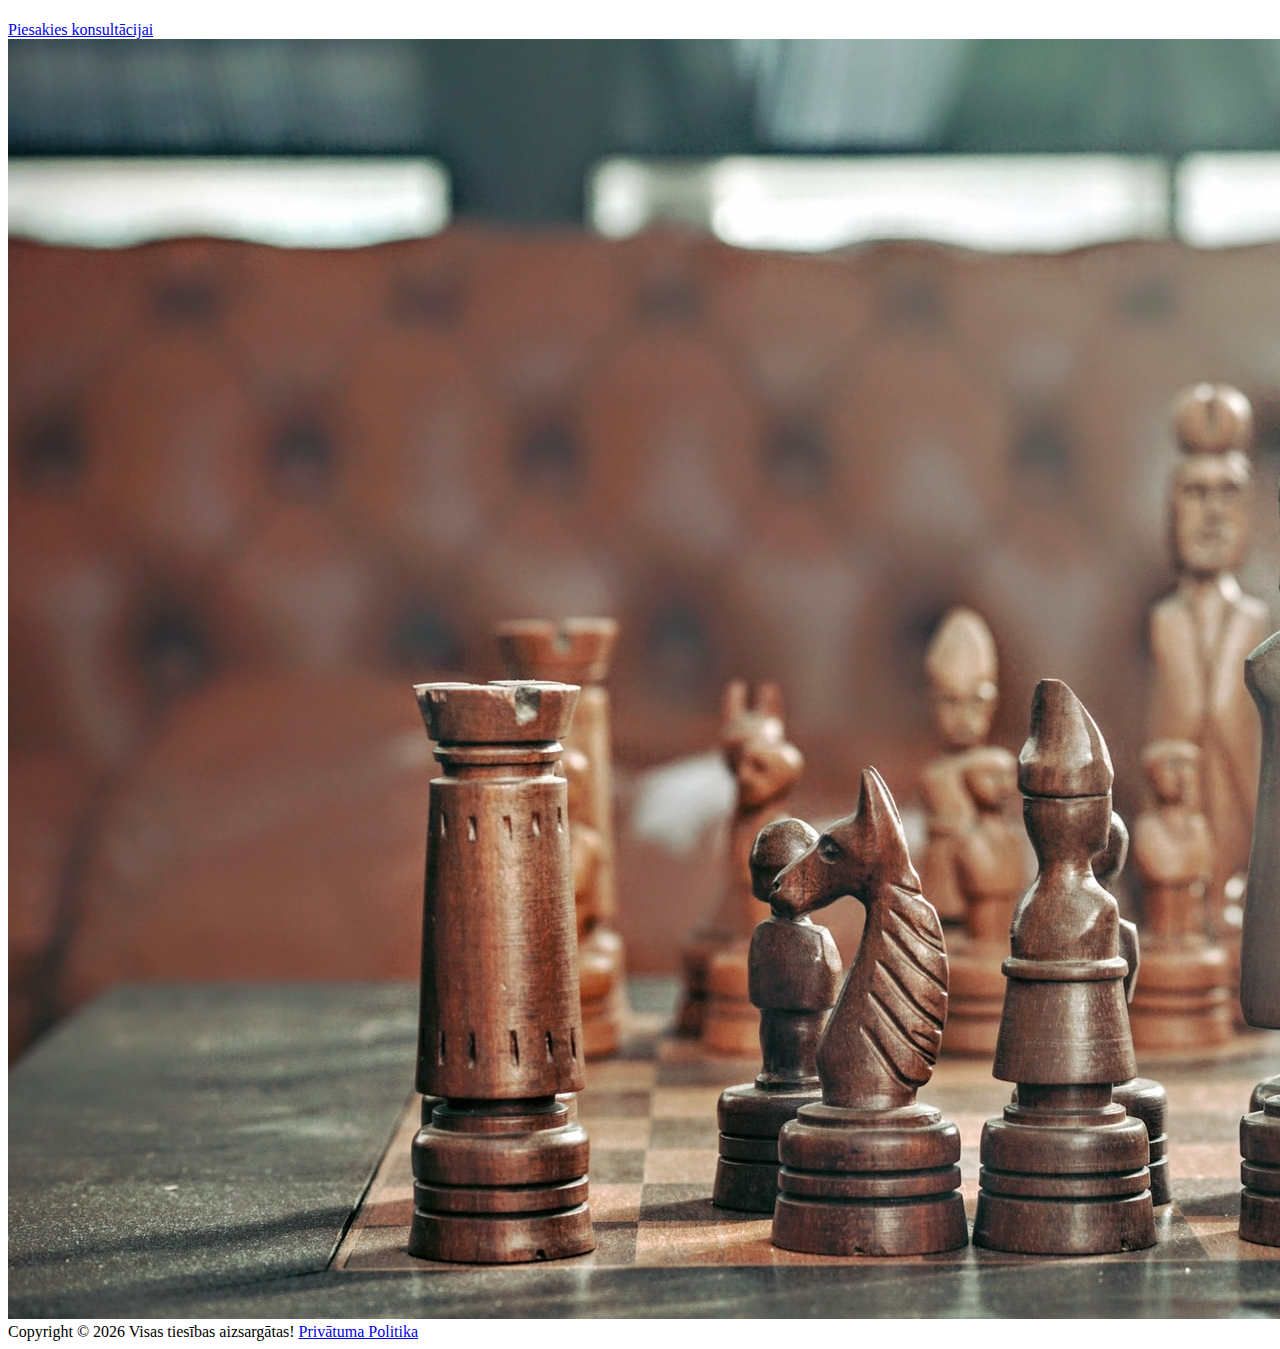
<file: par-mums.html>
<!doctype html>
<html lang="lv">

<head>
    <!-- Required meta tags -->
    <meta charset="utf-8">
    <meta name="viewport" content="width=device-width, initial-scale=1, shrink-to-fit=no">

    <link rel="stylesheet" href="styles.css">

    <meta name="description"
        content="Kredītu, nodokļu  un citu parādu dzēšana , ja parādsaitības pārsniedz 5000eur. Maksātnespēja fiziskām un juridiskām personām no a-z. Profesionāla komanda un garantēts rezultāts. Bezmaksas konsultācijas. Katrai problēmai ir savs risinājums!">

    <meta name="keywords"
        content="Maksātnespēja, maksātnespējas, maksātnespējas pakalpojumi, maksātnespējas process, kredīti, kredītu apvienošana, uzņēmumu likvidācija, uzņēmumu dibināšana , SIA likvidācija, Uzņēmuma maksātnespēja, SIA maksātnespēja, grāmatvedības pakalpjumi, juridiskā palīdzība">

    <meta property="og:title" content="Maksātnespējaspakalpojumi">


    <!-- Bootstrap CSS -->
    <link rel="stylesheet" href="https://stackpath.bootstrapcdn.com/bootstrap/4.5.0/css/bootstrap.min.css"
        integrity="sha384-9aIt2nRpC12Uk9gS9baDl411NQApFmC26EwAOH8WgZl5MYYxFfc+NcPb1dKGj7Sk" crossorigin="anonymous">

    <!-- Global site tag (gtag.js) - Google Analytics -->
    <script async src="https://www.googletagmanager.com/gtag/js?id=UA-174896705-1"></script>
    <script>
        dataLayer = window.dataLayer || [];
        function gtag() { dataLayer.push(arguments); }
        gtag('js', new Date());

        gtag('config', 'UA-174896705-1');
    </script>


    <title>Maksātnespējas pakalpojumi - Par mums</title>
</head>

<body>

    <nav class="navbar navbar-expand-lg navbar-light bg-light">
        <a class="navbar-brand" href="./index.html">M</a>
        <button class="navbar-toggler" type="button" data-toggle="collapse" data-target="#navbarSupportedContent"
            aria-controls="navbarSupportedContent" aria-expanded="false" aria-label="Toggle navigation">
            <span class="navbar-toggler-icon"></span>
        </button>

        <div class="collapse navbar-collapse" id="navbarSupportedContent">
            <ul class="navbar-nav mr-auto">
                <li class="nav-item">
                    <a class="nav-link" href="./pakalpojumi.html">Pakalpojumi</a>
                </li>
                <li class="nav-item active">
                    <a class="nav-link" href="#">Par mums</a>
                </li>
                <li class="nav-item">
                    <a class="nav-link" href="./kontakti.html">Kontakti</a>
                </li>
            </ul>

        </div>
    </nav>

    <img src="./images/about-image.jpg" class="img-fluid" alt="Responsive image">

    <div class="container mt-5">
        <h1>Par mums</h1>
        <div class="card mb-4">
            <div class="card-body">
                Mēs esam augsti kvalificēti speciālisti ar daudzu gadu pieredzi juridisko un grāmatvedības pakalpojumu
                sniegšanā .
                Speciālistu pieredze ir no 7-36gadiem.
            </div>
        </div>

        <div class="card mb-4">
            <div class="card-body">
                Tā kā mūsu komanda sastāv no speciālistiem dažādās jomās, mēs varam atrisināt pat vissarežģītākos
                jautājumus. Mēs sekojam
                jaunākajām izmaiņām likumdošanā un tiesu praksē.
            </div>
        </div>

        <div class="card mb-4">
            <div class="card-body">
                Mūsu darbs balstās uz visjaunāko un aktualāko likumdošanas bāzi, pieredzi sarežģītu un neparastu
                gadījumu risināšanā.
                Jebkuras problēmsituācijas risinājums ir balstīts mūsu pieredzē.
            </div>
        </div>

        <div class="card mb-4">
            <div class="card-body">
                Piedāvājam individuālu pieeju katram klientam. Mēs esam orientēti uz ilgtermiņa sadarbību ar klientiem,
                lai garantētu
                konfidencialitāti un sniegto pakalpojumu kvalitāti.
            </div>
        </div>

        <div class="card mb-4">
            <div class="card-body">
                Lai iegūtu vairāk informācijas par pakalpojumiem, kurus sniedzam, droši pārlūkojiet mūsu vietni vai
                sazinieties ar
                mums!
            </div>
        </div>

        <div class="card mb-4">
            <div class="card-body">
                Mēs noteikti atradīsim izeju no jebkuras vissarežģītākās situācijas.
            </div>
        </div>


        <div class="card mb-4 bg-dark" id="last-card">
            <div class="card-body text-cneter">
                <strong>Mūsu moto: Katrai situācijai IR risinājums!</strong>
            </div>
        </div>


        <a href="./kontakti.html" class="btn btn-danger btn-lg btn-block mb-5">Piesakies konsultācijai</a>
    </div>



    <img src="./images/services-image-2.jpg" class="img-fluid" alt="Responsive image">

    <footer class="footer mb-4 mt-4">
        <div class="container text-center">
            <span class="text-muted">Copyright ©
                <script>document.write(new Date().getFullYear())</script> Visas tiesības aizsargātas! <a
                    href="./privatuma-politika.html">Privātuma Politika</a></span>
        </div>
    </footer>

    <!-- Optional JavaScript -->
    <!-- jQuery first, then Popper.js, then Bootstrap JS -->
    <script src="https://code.jquery.com/jquery-3.5.1.slim.min.js"
        integrity="sha384-DfXdz2htPH0lsSSs5nCTpuj/zy4C+OGpamoFVy38MVBnE+IbbVYUew+OrCXaRkfj"
        crossorigin="anonymous"></script>
    <script src="https://cdn.jsdelivr.net/npm/popper.js@1.16.0/dist/umd/popper.min.js"
        integrity="sha384-Q6E9RHvbIyZFJoft+2mJbHaEWldlvI9IOYy5n3zV9zzTtmI3UksdQRVvoxMfooAo"
        crossorigin="anonymous"></script>
    <script src="https://stackpath.bootstrapcdn.com/bootstrap/4.5.0/js/bootstrap.min.js"
        integrity="sha384-OgVRvuATP1z7JjHLkuOU7Xw704+h835Lr+6QL9UvYjZE3Ipu6Tp75j7Bh/kR0JKI"
        crossorigin="anonymous"></script>
</body>

</html>
</file>
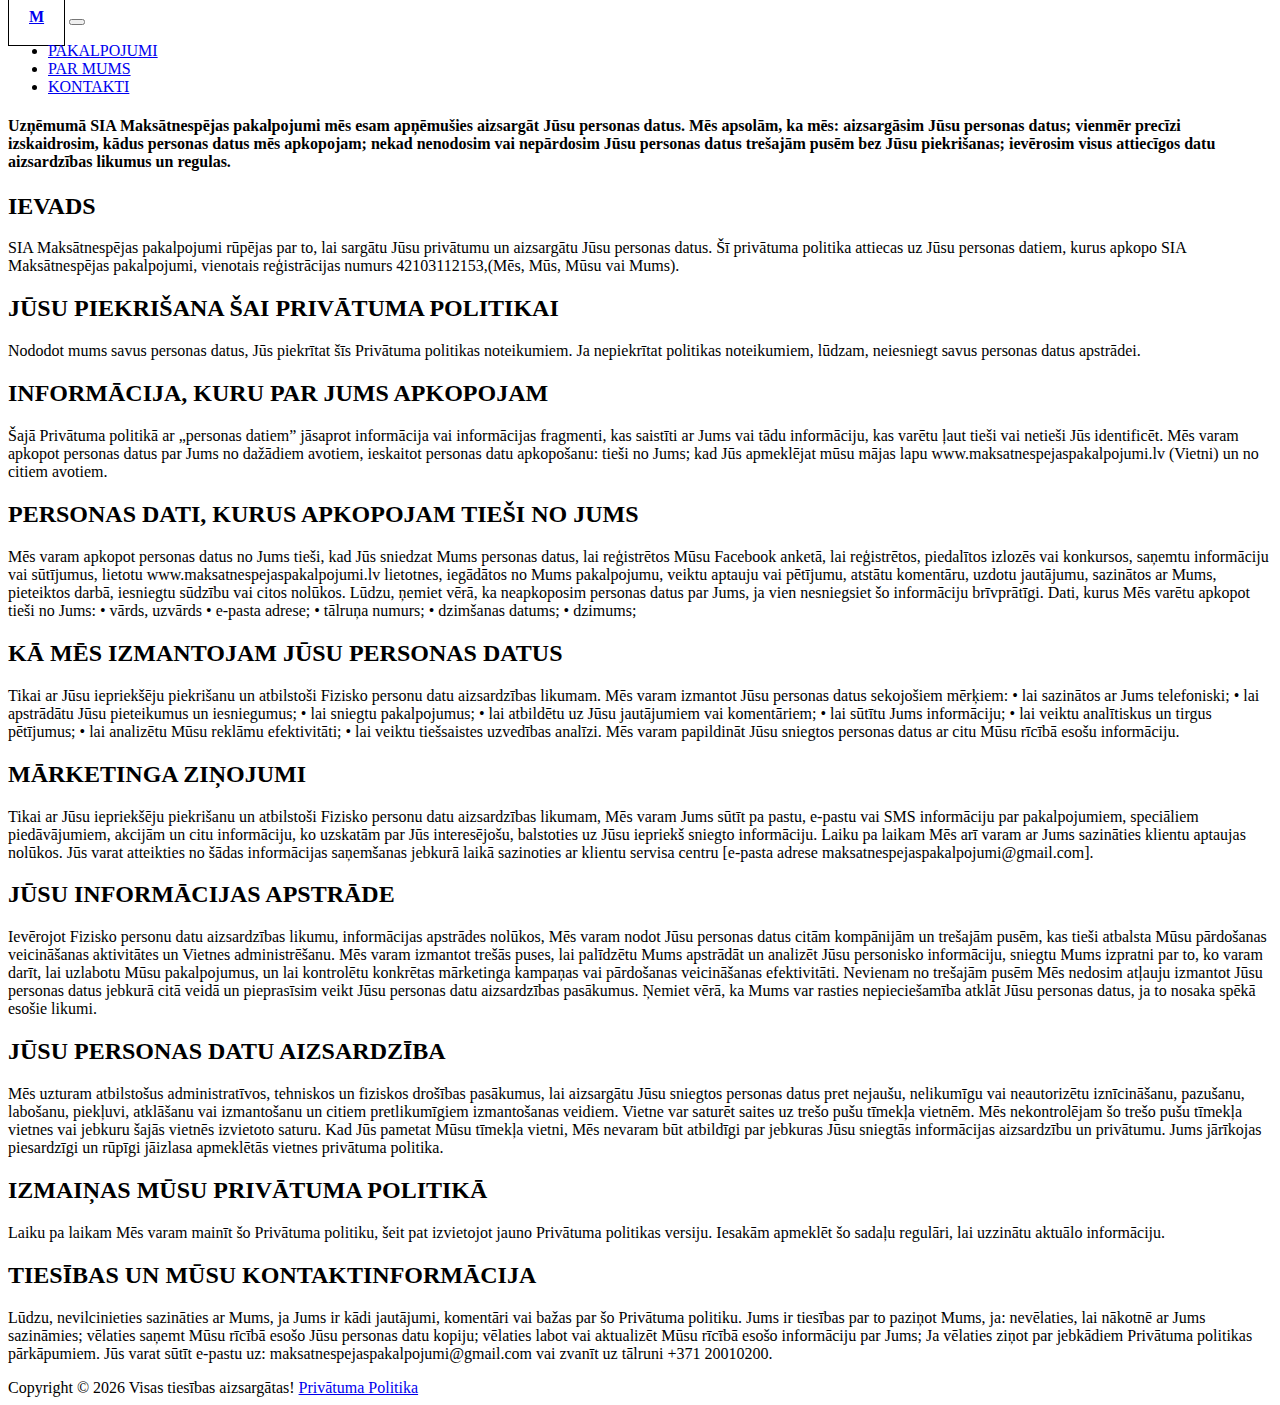
<file: privatuma-politika.html>
<!doctype html>
<html lang="lv">

<head>
    <!-- Required meta tags -->
    <meta charset="utf-8">
    <meta name="viewport" content="width=device-width, initial-scale=1, shrink-to-fit=no">

    <meta name="description"
        content="Kredītu, nodokļu  un citu parādu dzēšana , ja parādsaitības pārsniedz 5000eur. Maksātnespēja fiziskām un juridiskām personām no a-z. Profesionāla komanda un garantēts rezultāts. Bezmaksas konsultācijas. Katrai problēmai ir savs risinājums!">

    <meta name="keywords"
        content="Maksātnespēja, maksātnespējas, maksātnespējas pakalpojumi, maksātnespējas process, kredīti, kredītu apvienošana, uzņēmumu likvidācija, uzņēmumu dibināšana , SIA likvidācija, Uzņēmuma maksātnespēja, SIA maksātnespēja, grāmatvedības pakalpjumi, juridiskā palīdzība">

    <meta property="og:title" content="Maksātnespējaspakalpojumi">

    <link rel="stylesheet" href="styles.css">


    <!-- Bootstrap CSS -->
    <link rel="stylesheet" href="https://stackpath.bootstrapcdn.com/bootstrap/4.5.0/css/bootstrap.min.css"
        integrity="sha384-9aIt2nRpC12Uk9gS9baDl411NQApFmC26EwAOH8WgZl5MYYxFfc+NcPb1dKGj7Sk" crossorigin="anonymous">


    <!-- Global site tag (gtag.js) - Google Analytics -->
    <script async src="https://www.googletagmanager.com/gtag/js?id=UA-174896705-1"></script>
    <script>
        windo = window.dataLayer || [];
        function gtag() { dataLayer.push(arguments); }
        gtag('js', new Date());

        gtag('config', 'UA-174896705-1');
    </script>


    <title>Maksātnespējas pakalpojumi</title>
</head>

<body>

    <nav class="navbar navbar-expand-lg navbar-light bg-light">
        <a class="navbar-brand" href="./index.html">M</a>
        <button class="navbar-toggler" type="button" data-toggle="collapse" data-target="#navbarSupportedContent"
            aria-controls="navbarSupportedContent" aria-expanded="false" aria-label="Toggle navigation">
            <span class="navbar-toggler-icon"></span>
        </button>

        <div class="collapse navbar-collapse" id="navbarSupportedContent">
            <ul class="navbar-nav mr-auto">
                <li class="nav-item active">
                    <a class="nav-link" href="./pakalpojumi.html">Pakalpojumi</a>
                </li>
                <li class="nav-item">
                    <a class="nav-link" href="./par-mums.html">Par mums</a>
                </li>
                <li class="nav-item">
                    <a class="nav-link" href="./kontakti.html">Kontakti</a>
                </li>
            </ul>

        </div>
    </nav>

    <div class="container mt-5">

        <h4>Uzņēmumā SIA Maksātnespējas pakalpojumi mēs esam apņēmušies aizsargāt Jūsu personas datus.
            Mēs apsolām, ka mēs:
            aizsargāsim Jūsu personas datus;
            vienmēr precīzi izskaidrosim, kādus personas datus mēs apkopojam;
            nekad nenodosim vai nepārdosim Jūsu personas datus trešajām pusēm bez Jūsu piekrišanas;
            ievērosim visus attiecīgos datu aizsardzības likumus un regulas.</h4>

        <h2 class="mt-5">IEVADS</h2>

        <p>SIA Maksātnespējas pakalpojumi rūpējas par to, lai sargātu Jūsu privātumu un aizsargātu Jūsu personas datus.
            Šī
            privātuma politika attiecas uz Jūsu personas datiem, kurus apkopo SIA Maksātnespējas pakalpojumi, vienotais
            reģistrācijas numurs 42103112153,(Mēs, Mūs, Mūsu vai Mums).</p>

        <h2>JŪSU PIEKRIŠANA ŠAI PRIVĀTUMA POLITIKAI</h2>

        <p>Nododot mums savus personas datus, Jūs piekrītat šīs Privātuma politikas noteikumiem. Ja nepiekrītat
            politikas
            noteikumiem, lūdzam, neiesniegt savus personas datus apstrādei.</p>

        <h2>INFORMĀCIJA, KURU PAR JUMS APKOPOJAM</h2>

        <p>Šajā Privātuma politikā ar „personas datiem” jāsaprot informācija vai informācijas fragmenti, kas saistīti ar
            Jums vai
            tādu informāciju, kas varētu ļaut tieši vai netieši Jūs identificēt. Mēs varam apkopot personas datus par
            Jums no
            dažādiem avotiem, ieskaitot personas datu apkopošanu: tieši no Jums; kad Jūs apmeklējat mūsu mājas lapu
            www.maksatnespejaspakalpojumi.lv (Vietni) un no citiem avotiem.</p>

        <h2>PERSONAS DATI, KURUS APKOPOJAM TIEŠI NO JUMS</h2>

        <p>Mēs varam apkopot personas datus no Jums tieši, kad Jūs sniedzat Mums personas datus, lai reģistrētos Mūsu
            Facebook
            anketā, lai reģistrētos, piedalītos izlozēs vai konkursos, saņemtu informāciju vai sūtījumus, lietotu
            www.maksatnespejaspakalpojumi.lv lietotnes, iegādātos no Mums pakalpojumu, veiktu aptauju vai pētījumu,
            atstātu
            komentāru, uzdotu jautājumu, sazinātos ar Mums, pieteiktos darbā, iesniegtu sūdzību vai citos nolūkos.
            Lūdzu, ņemiet
            vērā, ka neapkoposim personas datus par Jums, ja vien nesniegsiet šo informāciju brīvprātīgi. Dati, kurus
            Mēs varētu
            apkopot tieši no Jums: • vārds, uzvārds • e-pasta adrese; • tālruņa numurs; • dzimšanas datums; • dzimums;
        </p>

        <h2>KĀ MĒS IZMANTOJAM JŪSU PERSONAS DATUS</h2>

        <p>Tikai ar Jūsu iepriekšēju piekrišanu un atbilstoši Fizisko personu datu aizsardzības likumam. Mēs varam
            izmantot Jūsu
            personas datus sekojošiem mērķiem: • lai sazinātos ar Jums telefoniski; • lai apstrādātu Jūsu pieteikumus un
            iesniegumus; • lai sniegtu pakalpojumus; • lai atbildētu uz Jūsu jautājumiem vai komentāriem; • lai sūtītu
            Jums
            informāciju; • lai veiktu analītiskus un tirgus pētījumus; • lai analizētu Mūsu reklāmu efektivitāti; • lai
            veiktu
            tiešsaistes uzvedības analīzi. Mēs varam papildināt Jūsu sniegtos personas datus ar citu Mūsu rīcībā esošu
            informāciju.</p>

        <h2>MĀRKETINGA ZIŅOJUMI</h2>

        <p>Tikai ar Jūsu iepriekšēju piekrišanu un atbilstoši Fizisko personu datu aizsardzības likumam, Mēs varam Jums
            sūtīt pa
            pastu, e-pastu vai SMS informāciju par pakalpojumiem, speciāliem piedāvājumiem, akcijām un citu informāciju,
            ko uzskatām
            par Jūs interesējošu, balstoties uz Jūsu iepriekš sniegto informāciju. Laiku pa laikam Mēs arī varam ar Jums
            sazināties
            klientu aptaujas nolūkos. Jūs varat atteikties no šādas informācijas saņemšanas jebkurā laikā sazinoties ar
            klientu
            servisa centru [e-pasta adrese maksatnespejaspakalpojumi@gmail.com].</p>

        <h2>JŪSU INFORMĀCIJAS APSTRĀDE</h2>

        <p>Ievērojot Fizisko personu datu aizsardzības likumu, informācijas apstrādes nolūkos, Mēs varam nodot Jūsu
            personas datus
            citām kompānijām un trešajām pusēm, kas tieši atbalsta Mūsu pārdošanas veicināšanas aktivitātes un Vietnes
            administrēšanu. Mēs varam izmantot trešās puses, lai palīdzētu Mums apstrādāt un analizēt Jūsu personisko
            informāciju,
            sniegtu Mums izpratni par to, ko varam darīt, lai uzlabotu Mūsu pakalpojumus, un lai kontrolētu konkrētas
            mārketinga
            kampaņas vai pārdošanas veicināšanas efektivitāti. Nevienam no trešajām pusēm Mēs nedosim atļauju izmantot
            Jūsu personas
            datus jebkurā citā veidā un pieprasīsim veikt Jūsu personas datu aizsardzības pasākumus. Ņemiet vērā, ka
            Mums var
            rasties nepieciešamība atklāt Jūsu personas datus, ja to nosaka spēkā esošie likumi.</p>

        <h2>JŪSU PERSONAS DATU AIZSARDZĪBA</h2>

        <p>Mēs uzturam atbilstošus administratīvos, tehniskos un fiziskos drošības pasākumus, lai aizsargātu Jūsu
            sniegtos personas
            datus pret nejaušu, nelikumīgu vai neautorizētu iznīcināšanu, pazušanu, labošanu, piekļuvi, atklāšanu vai
            izmantošanu un
            citiem pretlikumīgiem izmantošanas veidiem. Vietne var saturēt saites uz trešo pušu tīmekļa vietnēm. Mēs
            nekontrolējam
            šo trešo pušu tīmekļa vietnes vai jebkuru šajās vietnēs izvietoto saturu. Kad Jūs pametat Mūsu tīmekļa
            vietni, Mēs
            nevaram būt atbildīgi par jebkuras Jūsu sniegtās informācijas aizsardzību un privātumu. Jums jārīkojas
            piesardzīgi un
            rūpīgi jāizlasa apmeklētās vietnes privātuma politika.</p>

        <h2>IZMAIŅAS MŪSU PRIVĀTUMA POLITIKĀ</h2>

        <p>Laiku pa laikam Mēs varam mainīt šo Privātuma politiku, šeit pat izvietojot jauno Privātuma politikas
            versiju. Iesakām
            apmeklēt šo sadaļu regulāri, lai uzzinātu aktuālo informāciju.</p>

        <h2>TIESĪBAS UN MŪSU KONTAKTINFORMĀCIJA</h2>

        <p>Lūdzu, nevilcinieties sazināties ar Mums, ja Jums ir kādi jautājumi, komentāri vai bažas par šo Privātuma
            politiku. Jums
            ir tiesības par to paziņot Mums, ja:
            nevēlaties, lai nākotnē ar Jums sazināmies;
            vēlaties saņemt Mūsu rīcībā esošo Jūsu personas datu kopiju;
            vēlaties labot vai aktualizēt Mūsu rīcībā esošo informāciju par Jums;
            Ja vēlaties ziņot par jebkādiem Privātuma politikas pārkāpumiem. Jūs varat sūtīt e-pastu uz:
            maksatnespejaspakalpojumi@gmail.com vai zvanīt uz tālruni +371 20010200.
        </p>
    </div>

    <footer class="footer mb-4">
        <div class="container text-center">
            <span class="text-muted">Copyright ©
                <script>document.write(new Date().getFullYear())</script> Visas tiesības aizsargātas! <a
                    href="./privatuma-politika.html">Privātuma Politika</a></span>
        </div>
    </footer>



    <!-- Optional JavaScript -->
    <!-- jQuery first, then Popper.js, then Bootstrap JS -->
    <script src="https://code.jquery.com/jquery-3.5.1.slim.min.js"
        integrity="sha384-DfXdz2htPH0lsSSs5nCTpuj/zy4C+OGpamoFVy38MVBnE+IbbVYUew+OrCXaRkfj"
        crossorigin="anonymous"></script>
    <script src="https://cdn.jsdelivr.net/npm/popper.js@1.16.0/dist/umd/popper.min.js"
        integrity="sha384-Q6E9RHvbIyZFJoft+2mJbHaEWldlvI9IOYy5n3zV9zzTtmI3UksdQRVvoxMfooAo"
        crossorigin="anonymous"></script>
    <script src="https://stackpath.bootstrapcdn.com/bootstrap/4.5.0/js/bootstrap.min.js"
        integrity="sha384-OgVRvuATP1z7JjHLkuOU7Xw704+h835Lr+6QL9UvYjZE3Ipu6Tp75j7Bh/kR0JKI"
        crossorigin="anonymous"></script>

    <script src="./app.js"></script>
</body>

</html>
</file>
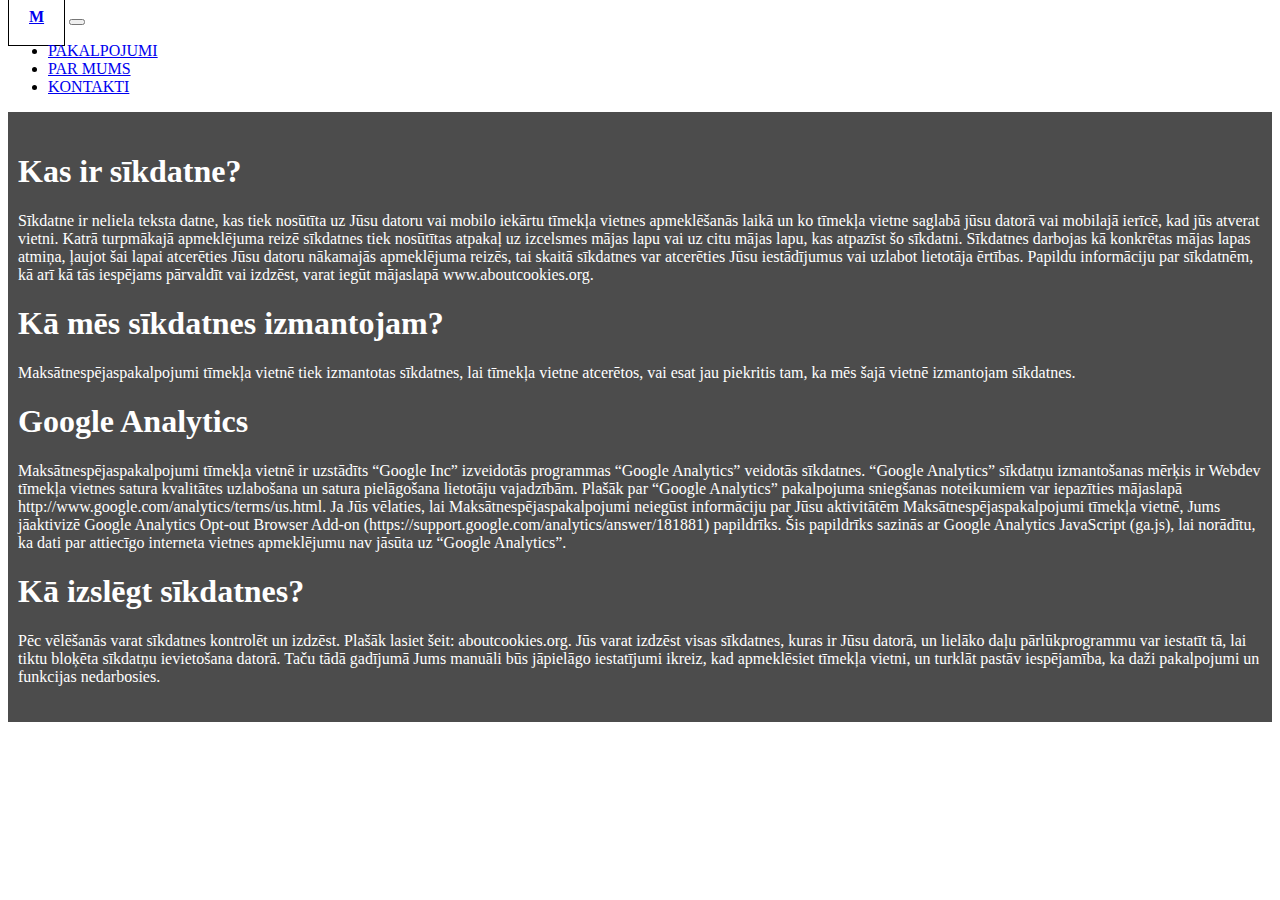
<file: privatums.html>
<!doctype html>
<html lang="lv">

<head>
    <!-- Required meta tags -->
    <meta charset="utf-8">
    <meta name="viewport" content="width=device-width, initial-scale=1, shrink-to-fit=no">

    <meta name="description"
        content="Kredītu, nodokļu  un citu parādu dzēšana , ja parādsaitības pārsniedz 5000eur. Maksātnespēja fiziskām un juridiskām personām no a-z. Profesionāla komanda un garantēts rezultāts. Bezmaksas konsultācijas. Katrai problēmai ir savs risinājums!">

    <meta name="keywords"
        content="Maksātnespēja, maksātnespējas, maksātnespējas pakalpojumi, maksātnespējas process, kredīti, kredītu apvienošana, uzņēmumu likvidācija, uzņēmumu dibināšana , SIA likvidācija, Uzņēmuma maksātnespēja, SIA maksātnespēja, grāmatvedības pakalpjumi, juridiskā palīdzība">

    <meta property="og:title" content="Maksātnespējaspakalpojumi">

    <link rel="stylesheet" href="styles.css">


    <!-- Bootstrap CSS -->
    <link rel="stylesheet" href="https://stackpath.bootstrapcdn.com/bootstrap/4.5.0/css/bootstrap.min.css"
        integrity="sha384-9aIt2nRpC12Uk9gS9baDl411NQApFmC26EwAOH8WgZl5MYYxFfc+NcPb1dKGj7Sk" crossorigin="anonymous">


    <!-- Global site tag (gtag.js) - Google Analytics -->
    <script async src="https://www.googletagmanager.com/gtag/js?id=UA-174896705-1"></script>
    <script>
        window.dataLayer = window.dataLayer || [];
        function gtag() { dataLayer.push(arguments); }
        gtag('js', new Date());

        gtag('config', 'UA-174896705-1');
    </script>


    <title>Maksātnespējas pakalpojumi</title>
</head>

<body>

    <nav class="navbar navbar-expand-lg navbar-light bg-light">
        <a class="navbar-brand" href="./index.html">M</a>
        <button class="navbar-toggler" type="button" data-toggle="collapse" data-target="#navbarSupportedContent"
            aria-controls="navbarSupportedContent" aria-expanded="false" aria-label="Toggle navigation">
            <span class="navbar-toggler-icon"></span>
        </button>

        <div class="collapse navbar-collapse" id="navbarSupportedContent">
            <ul class="navbar-nav mr-auto">
                <li class="nav-item active">
                    <a class="nav-link" href="./pakalpojumi.html">Pakalpojumi</a>
                </li>
                <li class="nav-item">
                    <a class="nav-link" href="./par-mums.html">Par mums</a>
                </li>
                <li class="nav-item">
                    <a class="nav-link" href="./kontakti.html">Kontakti</a>
                </li>
            </ul>

        </div>
    </nav>

    <div class="container" id="cta-content-privacy">
        <h1>Kas ir sīkdatne?</h1>
        <p>Sīkdatne ir neliela teksta datne, kas tiek nosūtīta uz Jūsu datoru vai mobilo iekārtu tīmekļa vietnes
            apmeklēšanās laikā
            un ko tīmekļa vietne saglabā jūsu datorā vai mobilajā ierīcē, kad jūs atverat vietni. Katrā turpmākajā
            apmeklējuma reizē
            sīkdatnes tiek nosūtītas atpakaļ uz izcelsmes mājas lapu vai uz citu mājas lapu, kas atpazīst šo
            sīkdatni. Sīkdatnes
            darbojas kā konkrētas mājas lapas atmiņa, ļaujot šai lapai atcerēties Jūsu datoru nākamajās apmeklējuma
            reizēs, tai
            skaitā sīkdatnes var atcerēties Jūsu iestādījumus vai uzlabot lietotāja ērtības. Papildu informāciju par
            sīkdatnēm, kā
            arī kā tās iespējams pārvaldīt vai izdzēst, varat iegūt mājaslapā www.aboutcookies.org.</p>

        <h1>Kā mēs sīkdatnes izmantojam?</h1>

        <p>Maksātnespējaspakalpojumi tīmekļa vietnē tiek izmantotas sīkdatnes, lai tīmekļa vietne atcerētos, vai esat
            jau piekritis
            tam, ka mēs šajā
            vietnē izmantojam sīkdatnes.</p>

        <h1>Google Analytics</h1>

        <p>Maksātnespējaspakalpojumi tīmekļa vietnē ir uzstādīts “Google Inc” izveidotās programmas “Google
            Analytics” veidotās
            sīkdatnes. “Google
            Analytics” sīkdatņu izmantošanas mērķis ir Webdev tīmekļa vietnes satura kvalitātes uzlabošana un satura
            pielāgošana
            lietotāju vajadzībām. Plašāk par “Google Analytics” pakalpojuma sniegšanas noteikumiem var iepazīties
            mājaslapā
            http://www.google.com/analytics/terms/us.html.

            Ja Jūs vēlaties, lai Maksātnespējaspakalpojumi neiegūst informāciju par Jūsu aktivitātēm
            Maksātnespējaspakalpojumi tīmekļa
            vietnē, Jums
            jāaktivizē Google
            Analytics Opt-out Browser Add-on (https://support.google.com/analytics/answer/181881) papildrīks. Šis
            papildrīks sazinās
            ar Google Analytics JavaScript (ga.js), lai norādītu, ka dati par attiecīgo interneta vietnes
            apmeklējumu nav jāsūta uz
            “Google Analytics”.</p>

        <h1>Kā izslēgt sīkdatnes?</h1>

        <p>Pēc vēlēšanās varat sīkdatnes kontrolēt un izdzēst. Plašāk lasiet šeit: aboutcookies.org. Jūs varat
            izdzēst visas
            sīkdatnes, kuras ir Jūsu datorā, un lielāko daļu pārlūkprogrammu var iestatīt tā, lai tiktu bloķēta
            sīkdatņu ievietošana
            datorā. Taču tādā gadījumā Jums manuāli būs jāpielāgo iestatījumi ikreiz, kad apmeklēsiet tīmekļa
            vietni, un turklāt
            pastāv iespējamība, ka daži pakalpojumi un funkcijas nedarbosies.</p>
    </div>



    <!-- Optional JavaScript -->
    <!-- jQuery first, then Popper.js, then Bootstrap JS -->
    <script src="https://code.jquery.com/jquery-3.5.1.slim.min.js"
        integrity="sha384-DfXdz2htPH0lsSSs5nCTpuj/zy4C+OGpamoFVy38MVBnE+IbbVYUew+OrCXaRkfj"
        crossorigin="anonymous"></script>
    <script src="https://cdn.jsdelivr.net/npm/popper.js@1.16.0/dist/umd/popper.min.js"
        integrity="sha384-Q6E9RHvbIyZFJoft+2mJbHaEWldlvI9IOYy5n3zV9zzTtmI3UksdQRVvoxMfooAo"
        crossorigin="anonymous"></script>
    <script src="https://stackpath.bootstrapcdn.com/bootstrap/4.5.0/js/bootstrap.min.js"
        integrity="sha384-OgVRvuATP1z7JjHLkuOU7Xw704+h835Lr+6QL9UvYjZE3Ipu6Tp75j7Bh/kR0JKI"
        crossorigin="anonymous"></script>

    <script src="./app.js"></script>
</body>

</html>
</file>
<file: styles.css>
html {
  scroll-behavior: smooth;
}

nav {
  text-transform: uppercase;
}
.navbar-brand {
  border: 1px solid black;
  padding: 20px;
  font-weight: 800;
  text-decoration: underline;
}

#cta {
  background-image: url("./images/cta.jpg"); /* The image used */
  background-color: #cccccc; /* Used if the image is unavailable */
  height: 100vh; /* You must set a specified height */
  background-position: center; /* Center the image */
  background-repeat: no-repeat; /* Do not repeat the image */
  background-size: cover; /* Resize the background image to cover the entire container */
}
#cta-content {
  padding: 60px 20px;
  color: white;
  background-color: rgb(0, 0, 0, 0.7);
}
#cta h1 {
  font-weight: 800;
}
#cta h2 {
  font-weight: 600;
}
#cta h3 {
  font-weight: 300;
}

#last-card {
  font-size: 2em;
  border: none;
  color: white;
  text-align: center;
}

.cookie-container {
  display: flex;
  flex-direction: column;
  position: fixed;
  bottom: -100%;
  left: 0;
  right: 0;
  align-items: center;
  justify-content: center;
  background-color: rgb(0, 0, 0, 0.8);
  color: #f5f6fa;
  padding: 20px 0;
  box-shadow: 0 -2px 16px rgba(47, 54, 64, 0.39);

  transition: 400ms;
}

.cookie-container.active {
  bottom: 0;
}

.cookie-container a {
  color: #f5f6fa;
}

#cta-content-privacy {
  padding: 20px 10px;
  height: 100%;
  color: white;
  background-color: rgb(0, 0, 0, 0.7);
}

#thankyou {
  width: 100vw;
  height: 100vh;
  display: flex;
  flex-direction: column;
  align-items: center;
  justify-content: center;
}
</file>
